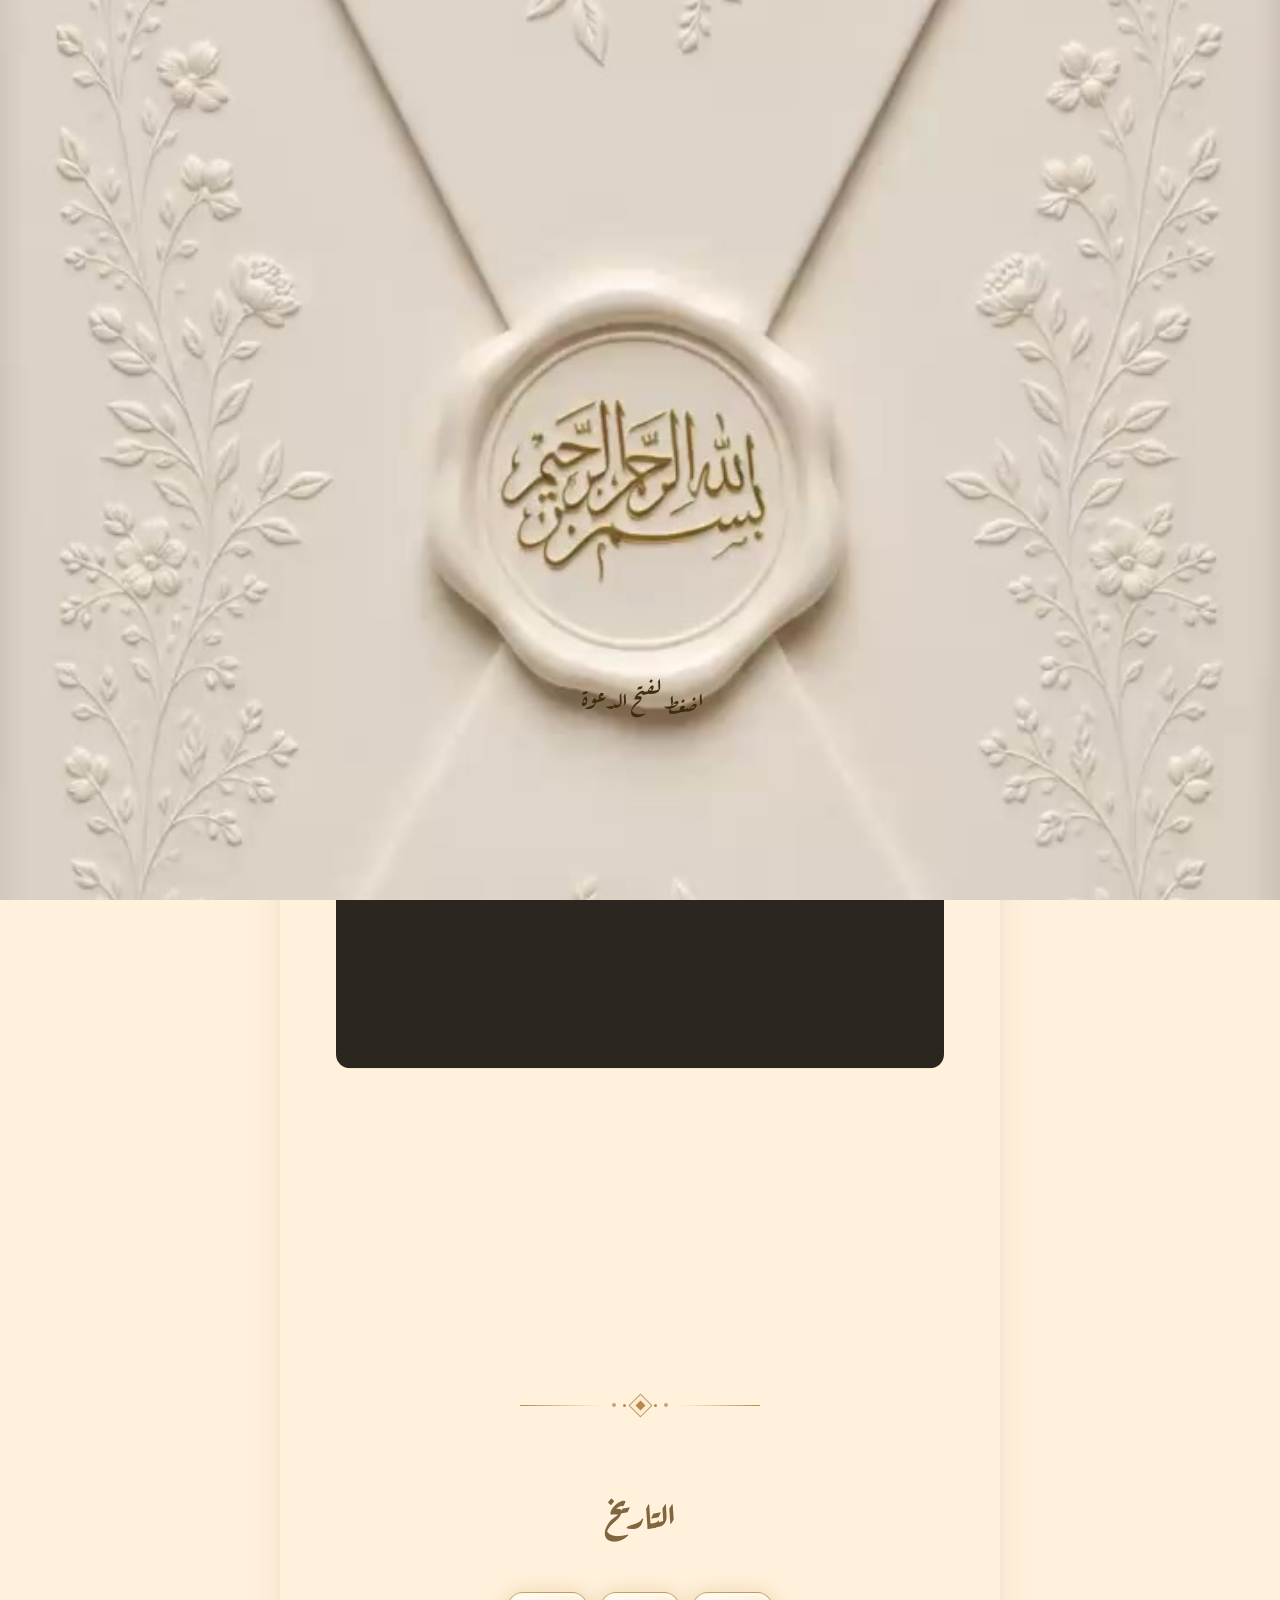
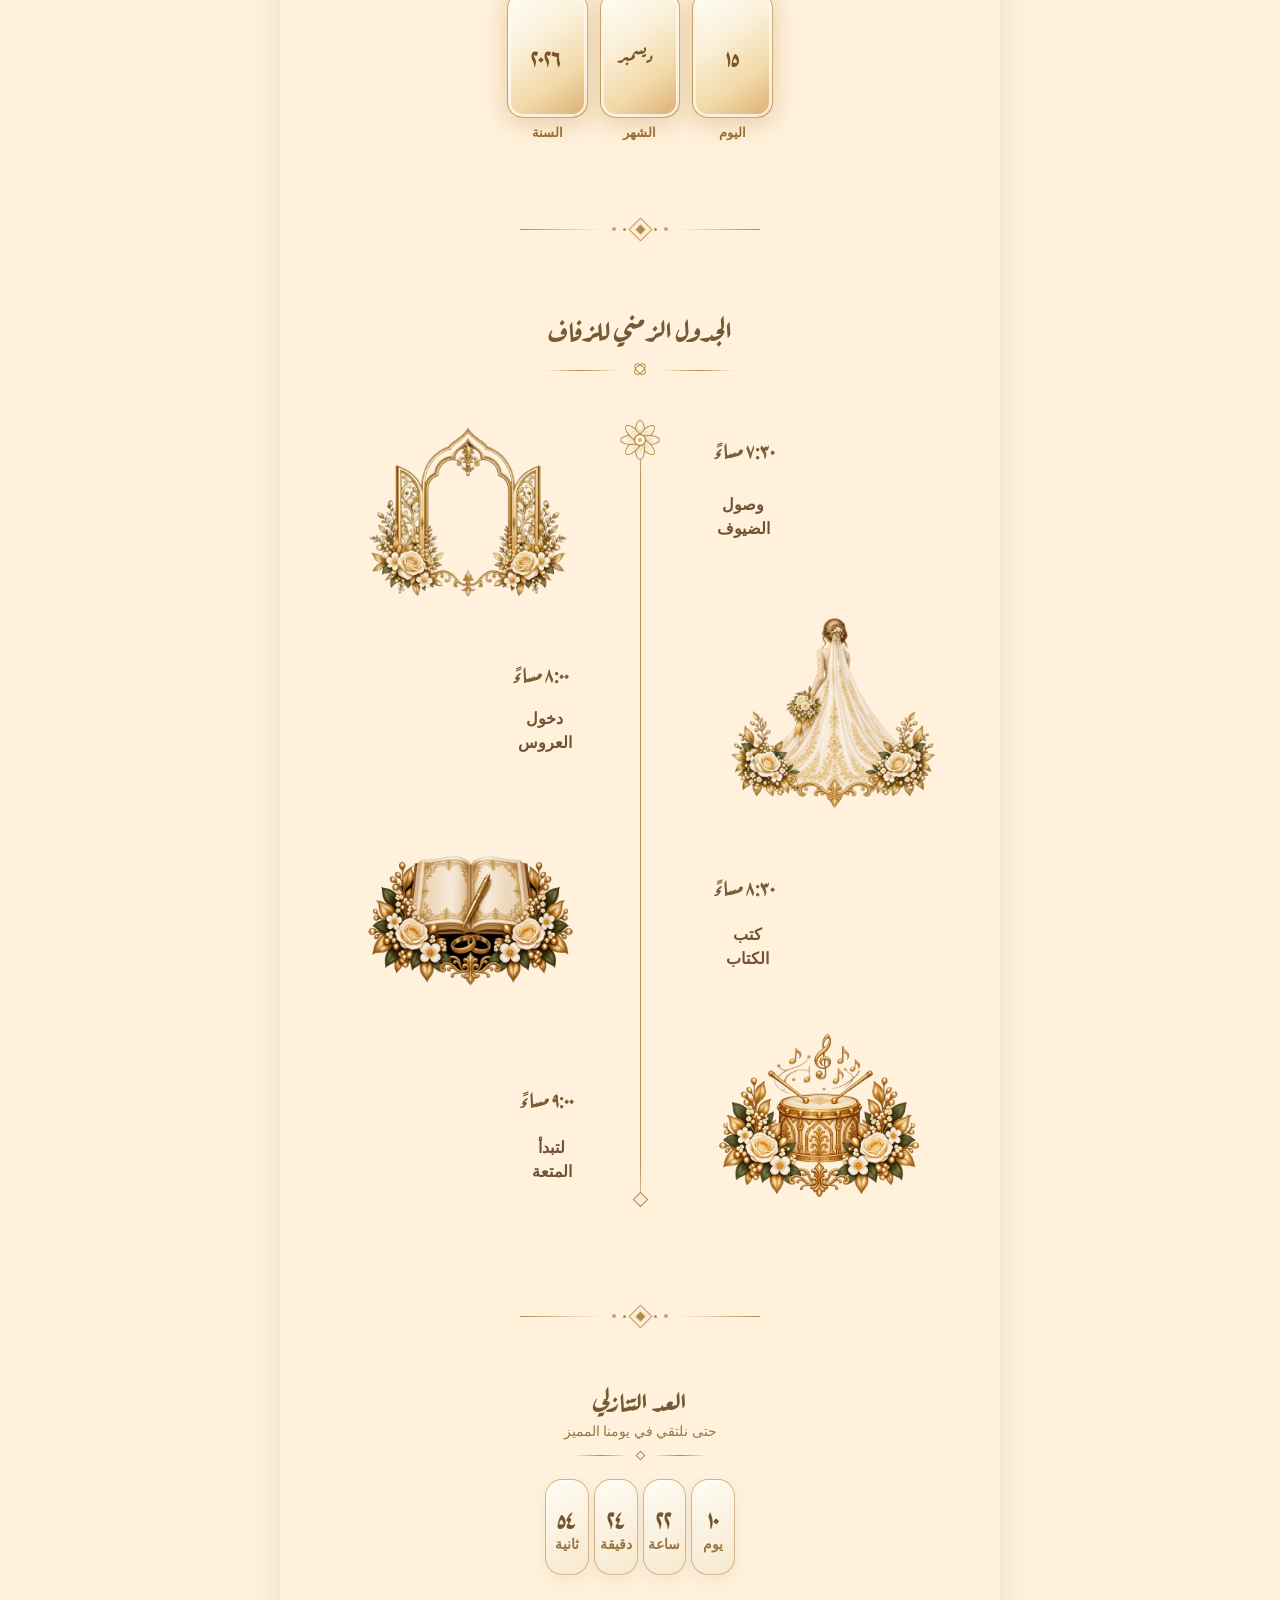
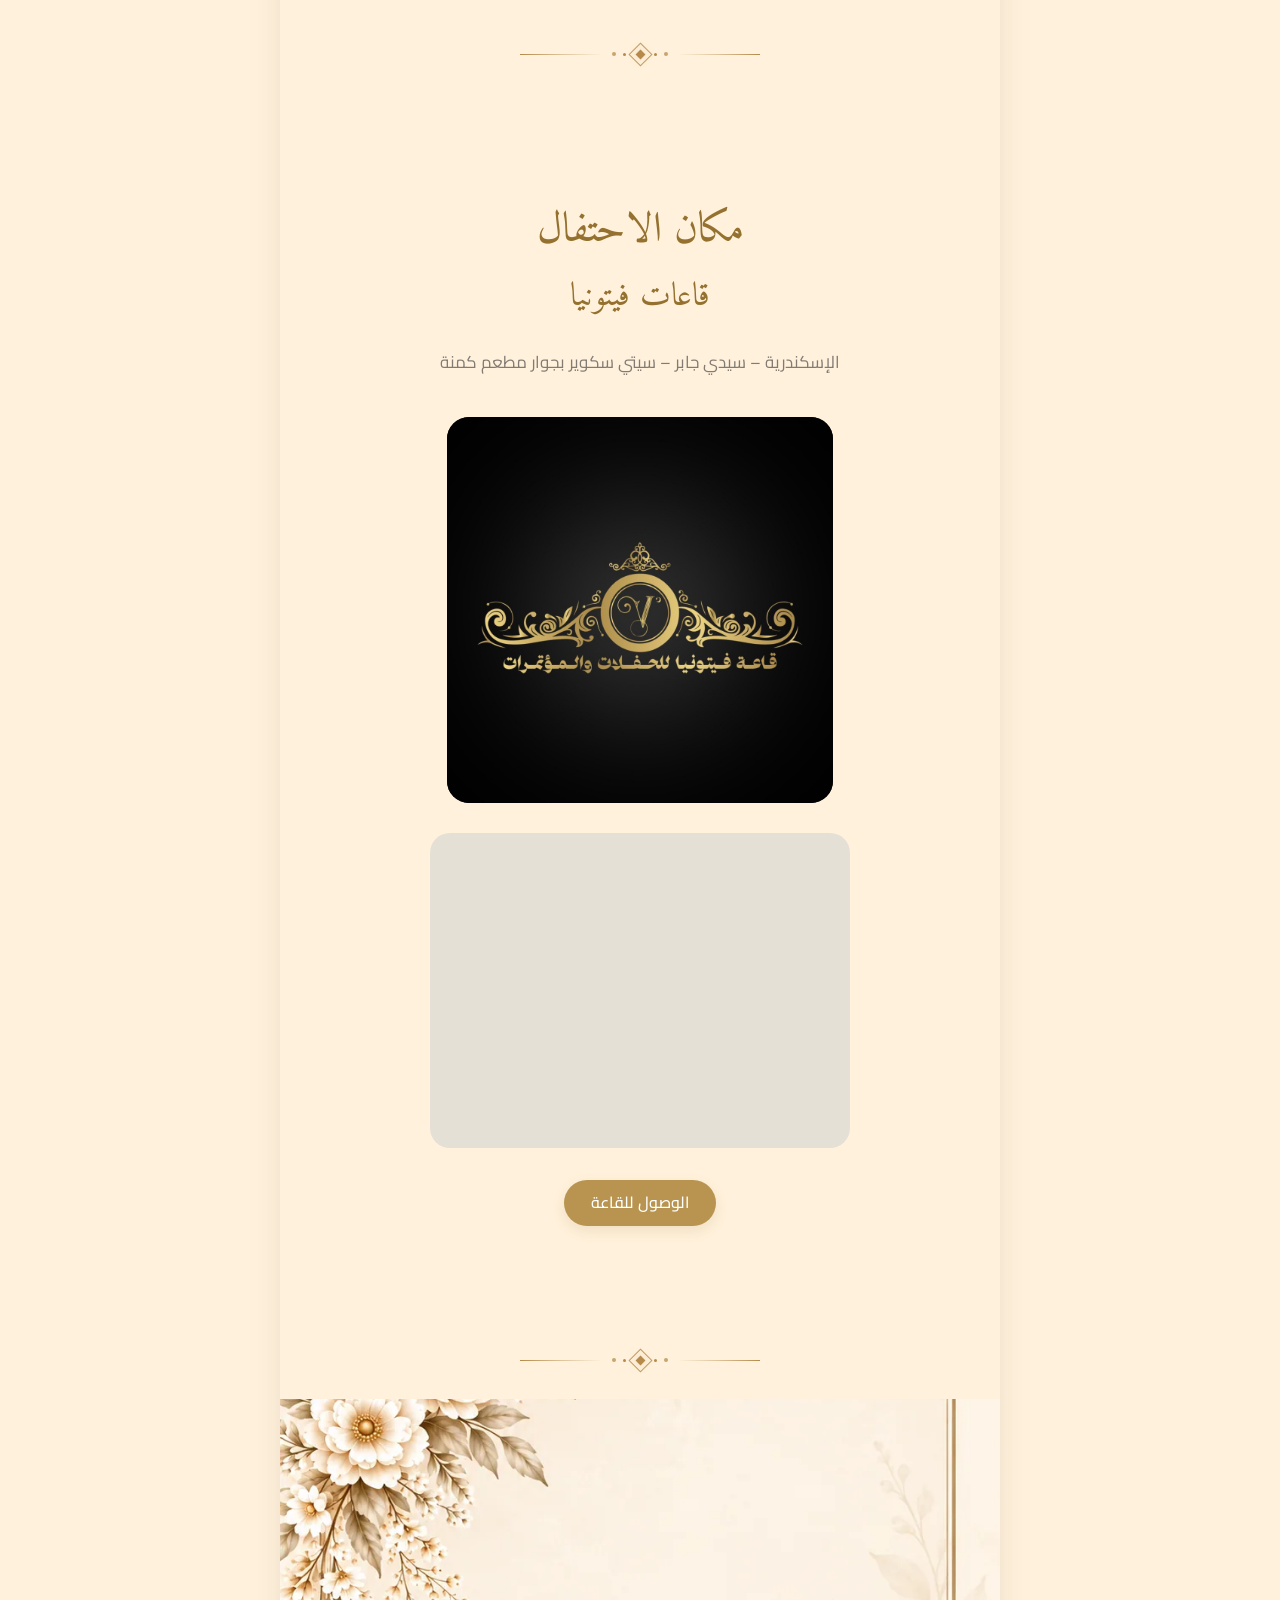
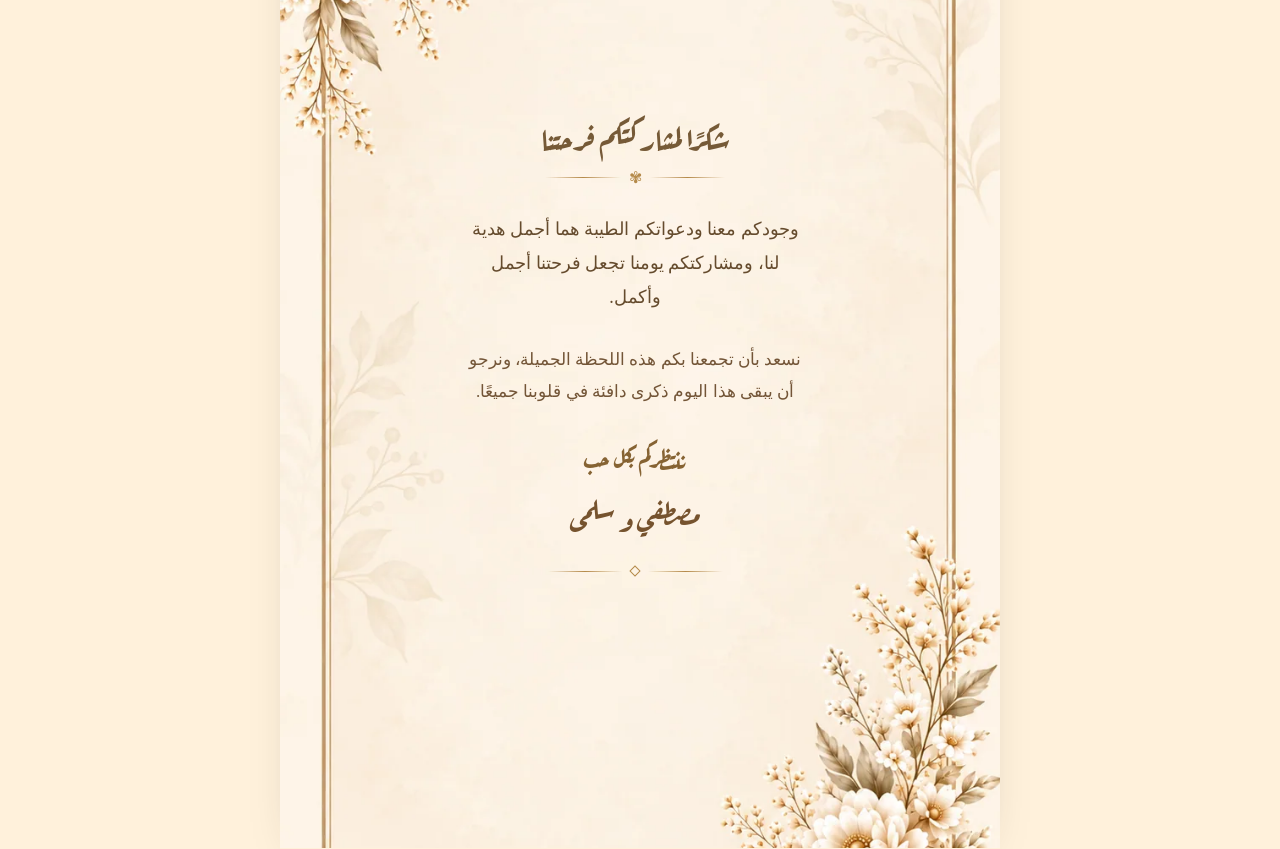
<file: index.html>
<!doctype html>
<html lang="ar" dir="rtl">
  <head>
    <meta charset="utf-8" />
    <meta
      name="viewport"
      content="width=device-width, initial-scale=1, viewport-fit=cover"
    />
    <title>دعوة زفاف مصطفي و سلمى</title>
    <meta name="description" content="دعوة زفاف مصطفي و سلمى" />
    <meta name="robots" content="noindex, nofollow" />
    <link
      rel="icon"
      href="images/WhatsApp_Image_2026-09-08_at_10.27.59_PM.webp"
    />

    <meta property="og:type" content="website" />
    <meta property="og:site_name" content="مصطفي و سلمى" />
    <meta property="og:locale" content="ar_AR" />
    <meta property="og:title" content="دعوة زفاف مصطفي و سلمى" />
    <meta property="og:description" content="دعوة زفاف مصطفي و سلمى" />

    <meta
      property="og:image"
      content="images/WhatsApp_Image_2026-09-08_at_10.27.59_PM.jpeg"
    />
    <meta
      property="og:image:secure_url"
      content="images/WhatsApp_Image_2026-09-08_at_10.27.59_PM.jpeg"
    />
    <meta property="og:image:width" content="1254" />
    <meta property="og:image:height" content="1254" />
    <meta property="og:image:alt" content="دعوة زفاف مصطفي و سلمى" />
    <meta
      name="twitter:image"
      content="images/WhatsApp_Image_2026-09-08_at_10.27.59_PM.jpeg"
    />
    <meta name="twitter:card" content="summary_large_image" />
    <meta name="twitter:title" content="دعوة زفاف مصطفي و سلمى" />
    <meta name="twitter:description" content="دعوة زفاف مصطفي و سلمى" />

    <link rel="preconnect" href="https://fonts.googleapis.com" />
    <link rel="preconnect" href="https://fonts.gstatic.com" crossorigin="" />
    <link
      href="https://fonts.googleapis.com/css2?family=Amiri:wght@400;700&amp;family=Aref+Ruqaa:wght@400;700&amp;family=Cairo:wght@300;400;600;700&amp;family=Cormorant+Garamond:wght@300;400;500;600&amp;family=Gelasio:ital,wght@0,400;0,500;0,600;0,700;1,400&amp;family=Great+Vibes&amp;family=Marcellus&amp;family=Montserrat:wght@300;400;500;600&amp;family=Playfair+Display:wght@400;500;600&amp;family=Reem+Kufi:wght@400;600&amp;family=Tajawal:wght@300;400;500;700&amp;display=swap"
      rel="stylesheet"
    />
    <link rel="stylesheet" href="css/invite.css" />
    <link rel="stylesheet" href="css/fonts.css" />
    <link rel="stylesheet" href="css/critical.css" data-loading-critical="" />
    <link rel="stylesheet" href="css/layout.css" data-lb-layout-css="" />
    <link rel="stylesheet" href="css/zero-block.css" data-zero-block-css="" />
    <link rel="stylesheet" href="css/sections.css" />

    <!--  -->
  </head>
  <body
    class="lb-doc"
    style="
      --bg: #fff1db;
      --surface: #ffffff;
      --text: #2c2620;
      --muted: #7b6f62;
      --accent: #b8914f;
      --accent-soft: #e8d9be;
      --accent-10: rgba(184, 145, 79, 0.1);
      --accent-20: rgba(184, 145, 79, 0.2);
      --accent-40: rgba(184, 145, 79, 0.4);
      --border: #e3d9c9;
      --font-heading: &quot;Amiri&quot;, serif;
      --font-body: &quot;Tajawal&quot;, sans-serif;
      --font-scale: 1;
      --letter-spacing: 0px;
      --radius: 14px;
      --max-width: 720px;
      --section-gap: 0px;
      --shadow: 0 18px 48px -28px rgba(44, 38, 32, 0.35);
      --pattern-opacity: 12%;
      --hero-overlay: 0.35;
      --doc-bg: none;
      --doc-bg-veil: none;
      --doc-bg-attach: scroll;
      --doc-bg-fixed-img: none;
      --doc-bg-scroll-img: none, none;
    "
    data-invite-root=""
    data-ready="1"
  >
    <div data-invite-language-content="">
      <div class="lb-intro lb-intro--video" style="--intro-bg: none">
        <video
          class="lb-intro-video"
          data-intro-video=""
          data-intro-manual=""
          data-intro-audio="silent"
          src="media/10fa4dfc-04c1-4e62-9d24-a045f82b0800.mp4"
          poster="images/10fa4dfc-04c1-4e62-9d24-a045f82b0800-poster.jpg"
          muted=""
          playsinline=""
          preload="auto"
        ></video>

        <button
          type="button"
          data-intro-play=""
          data-intro-item="play"
          class="lb-intro-play lb-intro-play--plain"
          aria-label="اضغط لفتح الدعوة"
          style="
            --intro-item-x: 0.27vw;
            --intro-item-y: 27.59vh;
            --intro-item-color: #3f2d0d;
            --intro-item-font: &quot;Aref Ruqaa&quot;, serif;
            --intro-item-size: 23px;
          "
        >
          اضغط لفتح الدعوة
        </button>

        <div class="lb-intro-inner"></div>
      </div>

      <div class="lb-stage">
        <section
          id="video-1l8ryc"
          class="lb lb--video lb--w-screen lb-anim lb-anim--fade"
          style="
            --block-overlay: 0;
            --block-pt: clamp(48px, 11.111cqw, 80px);
            --block-pb: 0px;
            --block-radius: 0px;
            --block-align: center;
            --block-flex: center;
          "
          data-block="video-1l8ryc"
          data-block-type="video"
        >
          <div class="lb-inner">
            <div data-move="video" class="lb-video-wrap lb-video-wrap--9x16">
              <div
                class="lb-video lb-video--9x16"
                data-video="media/assets/2026/09/ce449d134a0c/Newbeautifulvideo.mp4"
                data-autoplay="1"
                data-loop="1"
                data-no-controls="1"
              ></div>
              <div
                class="lb-video-text"
                data-section-text=""
                data-video-text=""
                data-section-text-index="0"
                style="
                  --video-text-x: 13.01%;
                  --video-text-y: -12%;
                  --video-text-color: #99670f;
                  --video-text-font: &quot;AREF&quot;, &quot;Geeza Pro&quot;, serif;
                  --section-text-size: clamp(44.2px, 11.184cqw, 85px);
                  white-space: nowrap;
                "
              >
                مصطفي
              </div>
              <div
                class="lb-video-text"
                data-section-text=""
                data-video-text=""
                data-section-text-index="1"
                style="
                  --video-text-x: -0.52%;
                  --video-text-y: -26%;
                  --video-text-color: #99670f;
                  --video-text-font: &quot;DIWANY&quot;, &quot;Geeza Pro&quot;, serif;
                  --section-text-size: clamp(35.9px, 9.079cqw, 69px);
                  white-space: nowrap;
                "
              >
                حفل زفاف
              </div>
              <div
                class="lb-video-text"
                data-section-text=""
                data-video-text=""
                data-section-text-index="2"
                style="
                  --video-text-x: -0.26%;
                  --video-text-y: 10%;
                  --video-text-color: #99670f;
                  --video-text-font: &quot;Cairo&quot;, &quot;Tahoma&quot;, sans-serif;
                  --section-text-size: clamp(15.6px, 3.947cqw, 30px);
                  white-space: nowrap;
                "
              >
                15 ديسمبر 2026
              </div>
              <div
                class="lb-video-text"
                data-section-text=""
                data-video-text=""
                data-section-text-index="3"
                style="
                  --video-text-x: -0.51%;
                  --video-text-y: -11.5%;
                  --video-text-color: #99670f;
                  --video-text-font: &quot;Gelasio&quot;, Georgia, serif;
                  --section-text-size: clamp(18.2px, 4.605cqw, 35px);
                  white-space: nowrap;
                "
              >
                و
              </div>
              <div
                class="lb-video-text"
                data-section-text=""
                data-video-text=""
                data-section-text-index="4"
                style="
                  --video-text-x: -14.63%;
                  --video-text-y: -12%;
                  --video-text-color: #99670f;
                  --video-text-font: &quot;AREF&quot;, &quot;Geeza Pro&quot;, serif;
                  --section-text-size: clamp(43.7px, 11.053cqw, 84px);
                  white-space: nowrap;
                "
              >
                سلمى
              </div>
            </div>
          </div>
        </section>
        <section
          id="custom_html-na2isl"
          class="lb lb--custom_html lb--w-normal lb-anim lb-anim--fade"
          style="
            --block-overlay: 0;
            --block-pt: 0px;
            --block-pb: 0px;
            --block-radius: 0px;
            --block-align: center;
            --block-flex: center;
          "
          data-block="custom_html-na2isl"
          data-block-type="custom_html"
        >
          <div class="lb-inner">
            <div class="lb-custom"></div>
          </div>

          <div class="lb-extra-html" data-move="code">
            <div
              class="farha-arabic-divider"
              id="farhaArabicDivider"
              data-move="ce-1"
            >
              <div class="fadiv-move">
                <div class="fadiv-design">
                  <span class="fadiv-line"></span>

                  <span class="fadiv-dot"></span>

                  <span class="fadiv-center">
                    <span class="fadiv-diamond"></span>

                    <span class="fadiv-diamond-small"></span>
                  </span>

                  <span class="fadiv-dot"></span>

                  <span class="fadiv-line right"></span>
                </div>
              </div>
            </div>
          </div>
        </section>
        <section
          id="custom_html-tu9oor"
          class="lb lb--custom_html lb--w-normal lb-anim lb-anim--fade"
          style="
            --block-overlay: 0;
            --block-pt: clamp(48px, 11.111cqw, 80px);
            --block-pb: clamp(24px, 5.556cqw, 40px);
            --block-radius: 0px;
            --block-align: center;
            --block-flex: center;
          "
          data-block="custom_html-tu9oor"
          data-block-type="custom_html"
        >
          <div class="lb-inner">
            <div class="lb-custom"></div>
          </div>

          <div class="lb-extra-html" data-move="code">
            <div id="farhaArabicDate" data-move="ce-1">
              <div class="fad-content">
                <div class="fad-move">
                  <div class="fad-title" data-move="ce-2">التاريخ</div>
                </div>

                <div class="fad-cards">
                  <div class="fad-card-wrap">
                    <div class="fad-card fad-revealed">
                      <div class="fad-value" data-move="ce-4">١٥</div>
                    </div>

                    <div class="fad-label" data-move="ce-6">اليوم</div>
                  </div>

                  <div class="fad-card-wrap">
                    <div class="fad-card fad-revealed">
                      <div class="fad-value fad-month" data-move="ce-7">
                        ديسمبر
                      </div>
                    </div>

                    <div class="fad-label" data-move="ce-9">الشهر</div>
                  </div>

                  <div class="fad-card-wrap">
                    <div class="fad-card fad-revealed">
                      <div class="fad-value" data-move="ce-10">٢٠٢٦</div>
                    </div>

                    <div class="fad-label" data-move="ce-12">السنة</div>
                  </div>
                </div>
              </div>
            </div>
          </div>
          <script
            src="js/sections/farhaArabicDate.js"
            data-lb-section-script="1"
          ></script>
        </section>
        <section
          id="custom_html-8g02pu"
          class="lb lb--custom_html lb--w-normal lb-anim lb-anim--fade"
          style="
            --block-overlay: 0;
            --block-pt: 0px;
            --block-pb: 0px;
            --block-radius: 0px;
            --block-align: center;
            --block-flex: center;
          "
          data-block="custom_html-8g02pu"
          data-block-type="custom_html"
        >
          <div class="lb-inner">
            <div class="lb-custom"></div>
          </div>

          <div class="lb-extra-html" data-move="code">
            <div
              class="farha-arabic-divider"
              id="farhaArabicDivider"
              data-move="ce-1"
            >
              <div class="fadiv-move">
                <div class="fadiv-design">
                  <span class="fadiv-line"></span>

                  <span class="fadiv-dot"></span>

                  <span class="fadiv-center">
                    <span class="fadiv-diamond"></span>

                    <span class="fadiv-diamond-small"></span>
                  </span>

                  <span class="fadiv-dot"></span>

                  <span class="fadiv-line right"></span>
                </div>
              </div>
            </div>
          </div>
        </section>
        <section
          id="custom_html-o9tdya"
          class="lb lb--custom_html lb--w-normal lb-anim lb-anim--fade"
          style="
            --block-overlay: 0;
            --block-pt: 0px;
            --block-pb: 0px;
            --block-radius: 0px;
            --block-align: center;
            --block-flex: center;
          "
          data-block="custom_html-o9tdya"
          data-block-type="custom_html"
        >
          <div class="lb-inner">
            <div class="lb-custom"></div>
          </div>

          <div
            class="lb-section-text lb-ovl lb-ovl--image"
            data-section-text=""
            data-section-text-index="0"
            style="
              --video-text-x: -23.84%;
              --video-text-y: -26%;
              --video-text-color: #ffffff;
              --video-text-font: inherit;
              --section-text-w: 29%;
              --ovl-radius: 0px;
            "
          >
            <img
              src="images/WhatsApp_Image_2026-09-08_at_4.01.35_AM-removebg-preview.webp"
              alt=""
              loading="lazy"
            />
          </div>
          <div
            class="lb-section-text lb-ovl lb-ovl--image"
            data-section-text=""
            data-section-text-index="1"
            style="
              --video-text-x: 26.83%;
              --video-text-y: -6%;
              --video-text-color: #ffffff;
              --video-text-font: inherit;
              --section-text-w: 29%;
              --ovl-radius: 0px;
            "
          >
            <img
              src="images/WhatsApp_Image_2026-09-08_at_4.52.06_PM-removebg-preview.webp"
              alt=""
              loading="lazy"
            />
          </div>
          <div
            class="lb-section-text lb-ovl lb-ovl--image"
            data-section-text=""
            data-section-text-index="2"
            style="
              --video-text-x: -23.58%;
              --video-text-y: 14%;
              --video-text-color: #ffffff;
              --video-text-font: inherit;
              --section-text-w: 29%;
              --ovl-radius: 0px;
            "
          >
            <img src="images/katb-el-ketab.webp" alt="" loading="lazy" />
          </div>
          <div
            class="lb-section-text lb-ovl lb-ovl--image"
            data-section-text=""
            data-section-text-index="3"
            style="
              --video-text-x: 24.93%;
              --video-text-y: 34%;
              --video-text-color: #ffffff;
              --video-text-font: inherit;
              --section-text-w: 29%;
              --ovl-radius: 0px;
            "
          >
            <img
              src="images/WhatsApp_Image_2026-09-08_at_5.03.51_PM-removebg-preview.webp"
              alt=""
              loading="lazy"
            />
          </div>

          <div class="lb-extra-html" data-move="code">
            <div
              class="farha-ar-timeline fat-show"
              id="farhaArabicWeddingTimeline"
              data-move="ar-timeline-section"
            >
              <div class="fat-stage">
                <div class="fat-header">
                  <div class="fat-header-anim">
                    <div class="fat-title" data-move="ar-timeline-title">
                      الجدول الزمني للزفاف
                    </div>

                    <div class="fat-ornament" aria-hidden="true">
                      <span class="fat-ornament-line"></span>
                      <span class="fat-ornament-center"></span>
                      <span class="fat-ornament-line"></span>
                    </div>
                  </div>
                </div>

                <div class="fat-timeline">
                  <div class="fat-center-line"></div>

                  <span class="fat-start-diamond"></span>
                  <span class="fat-end-diamond"></span>

                  <div
                    class="fat-runner"
                    id="farhaArabicTimelineRunner"
                    style="transform: translate3d(0px, 0px, 0px)"
                  >
                    <div class="fat-flower">
                      <span class="fat-petal"></span>
                      <span class="fat-petal"></span>
                      <span class="fat-petal"></span>
                      <span class="fat-petal"></span>
                      <span class="fat-petal"></span>
                      <span class="fat-petal"></span>
                      <span class="fat-petal"></span>
                      <span class="fat-petal"></span>

                      <span class="fat-flower-center"></span>
                    </div>
                  </div>

                  <div class="fat-stop fat-stop-1">
                    <div class="fat-image-space"></div>

                    <div class="fat-middle"></div>

                    <div class="fat-text-side">
                      <div class="fat-text-anim">
                        <div class="fat-event">
                          <div class="fat-time" data-move="ce-1">
                            ٧:٣٠ مساءً
                          </div>

                          <div class="fat-label" data-move="ce-2">
                            وصول الضيوف
                          </div>
                        </div>
                      </div>
                    </div>
                  </div>

                  <div class="fat-stop fat-stop-2">
                    <div class="fat-text-side">
                      <div class="fat-text-anim">
                        <div class="fat-event">
                          <div class="fat-time" data-move="ce-3">
                            ٨:٠٠ مساءً
                          </div>

                          <div class="fat-label" data-move="ce-4">
                            دخول العروس
                          </div>
                        </div>
                      </div>
                    </div>

                    <div class="fat-middle"></div>

                    <div class="fat-image-space"></div>
                  </div>

                  <div class="fat-stop fat-stop-3">
                    <div class="fat-image-space"></div>

                    <div class="fat-middle"></div>

                    <div class="fat-text-side">
                      <div class="fat-text-anim">
                        <div class="fat-event">
                          <div class="fat-time" data-move="ce-5">
                            ٨:٣٠ مساءً
                          </div>

                          <div class="fat-label" data-move="ce-6">
                            كتب الكتاب
                          </div>
                        </div>
                      </div>
                    </div>
                  </div>

                  <div class="fat-stop fat-stop-4">
                    <div class="fat-text-side">
                      <div class="fat-text-anim">
                        <div class="fat-event">
                          <div class="fat-time" data-move="ce-7">
                            ٩:٠٠ مساءً
                          </div>

                          <div class="fat-label" data-move="ce-8">
                            لتبدأ المتعة
                          </div>
                        </div>
                      </div>
                    </div>

                    <div class="fat-middle"></div>

                    <div class="fat-image-space"></div>
                  </div>
                </div>
              </div>
            </div>
          </div>
          <script
            src="js/sections/farhaArabicWeddingTimeline.js"
            data-lb-section-script="1"
          ></script>
        </section>
        <section
          id="custom_html-syaddu"
          class="lb lb--custom_html lb--w-normal lb-anim lb-anim--fade"
          style="
            --block-overlay: 0;
            --block-pt: 0px;
            --block-pb: 0px;
            --block-radius: 0px;
            --block-align: center;
            --block-flex: center;
          "
          data-block="custom_html-syaddu"
          data-block-type="custom_html"
        >
          <div class="lb-inner">
            <div class="lb-custom"></div>
          </div>

          <div class="lb-extra-html" data-move="code">
            <div
              class="farha-arabic-divider"
              id="farhaArabicDivider"
              data-move="ce-1"
            >
              <div class="fadiv-move">
                <div class="fadiv-design">
                  <span class="fadiv-line"></span>

                  <span class="fadiv-dot"></span>

                  <span class="fadiv-center">
                    <span class="fadiv-diamond"></span>

                    <span class="fadiv-diamond-small"></span>
                  </span>

                  <span class="fadiv-dot"></span>

                  <span class="fadiv-line right"></span>
                </div>
              </div>
            </div>
          </div>
        </section>
        <section
          id="custom_html-l3u46d"
          class="lb lb--custom_html lb--w-normal lb-anim lb-anim--fade"
          style="
            --block-overlay: 0;
            --block-pt: 0px;
            --block-pb: clamp(9.6px, 2.222cqw, 16px);
            --block-radius: 0px;
            --block-align: center;
            --block-flex: center;
          "
          data-block="custom_html-l3u46d"
          data-block-type="custom_html"
        >
          <div class="lb-inner">
            <div class="lb-custom"></div>
          </div>

          <div class="lb-extra-html" data-move="code">
            <div
              class="farha-ar-countdown facd-show"
              id="farhaArabicCountdown"
              data-move="ce-1"
            >
              <div class="facd-header">
                <div class="facd-header-anim">
                  <div
                    class="facd-title"
                    data-move="arabic-countdown-wide-title-v3"
                  >
                    العد التنازلي
                  </div>

                  <div
                    class="facd-subtitle"
                    data-move="arabic-countdown-wide-subtitle-v3"
                  >
                    حتى نلتقي في يومنا المميز
                  </div>

                  <div class="facd-ornament" aria-hidden="true">
                    <span class="facd-diamond"></span>
                  </div>
                </div>
              </div>

              <div class="facd-grid">
                <div class="facd-card">
                  <div class="facd-card-inner">
                    <span class="facd-number" id="facdDays" data-move="ce-2"
                      >٦٨</span
                    >

                    <span class="facd-label" data-move="ce-3"> يوم </span>
                  </div>
                </div>

                <div class="facd-card">
                  <div class="facd-card-inner">
                    <span class="facd-number" id="facdHours" data-move="ce-4"
                      >٠٤</span
                    >

                    <span class="facd-label" data-move="ce-5"> ساعة </span>
                  </div>
                </div>

                <div class="facd-card">
                  <div class="facd-card-inner">
                    <span class="facd-number" id="facdMinutes" data-move="ce-6"
                      >٠٤</span
                    >

                    <span class="facd-label" data-move="ce-7"> دقيقة </span>
                  </div>
                </div>

                <div class="facd-card">
                  <div class="facd-card-inner">
                    <span class="facd-number" id="facdSeconds" data-move="ce-8"
                      >٥١</span
                    >

                    <span class="facd-label" data-move="ce-9"> ثانية </span>
                  </div>
                </div>
              </div>
            </div>
          </div>
          <script
            src="js/sections/farhaArabicCountdown.js"
            data-lb-section-script="1"
          ></script>
        </section>
        <section
          id="custom_html-tt54dz"
          class="lb lb--custom_html lb--w-normal lb-anim lb-anim--fade"
          style="
            --block-overlay: 0;
            --block-pt: 0px;
            --block-pb: 0px;
            --block-radius: 0px;
            --block-align: center;
            --block-flex: center;
          "
          data-block="custom_html-tt54dz"
          data-block-type="custom_html"
        >
          <div class="lb-inner">
            <div class="lb-custom"></div>
          </div>

          <div class="lb-extra-html" data-move="code">
            <div
              class="farha-arabic-divider"
              id="farhaArabicDivider"
              data-move="ce-1"
            >
              <div class="fadiv-move">
                <div class="fadiv-design">
                  <span class="fadiv-line"></span>

                  <span class="fadiv-dot"></span>

                  <span class="fadiv-center">
                    <span class="fadiv-diamond"></span>

                    <span class="fadiv-diamond-small"></span>
                  </span>

                  <span class="fadiv-dot"></span>

                  <span class="fadiv-line right"></span>
                </div>
              </div>
            </div>
          </div>
        </section>
        <section
          id="custom_html-s6afff"
          class="lb lb--custom_html lb--w-normal lb-anim lb-anim--fade"
          style="
            --block-overlay: 0;
            --block-pt: clamp(33.6px, 7.778cqw, 56px);
            --block-pb: clamp(19.2px, 4.444cqw, 32px);
            --block-radius: 0px;
            --block-align: center;
            --block-flex: center;
          "
          data-block="custom_html-s6afff"
          data-block-type="custom_html"
        >
          <div class="lb-inner">
            <div class="lb-custom"></div>
          </div>

          <div class="lb-extra-html" data-move="code">
            <section id="farhaVenueSection" data-move="ce-1">
              <h2 class="fvs-title" data-move="ce-2">مكان الاحتفال</h2>

              <h3 class="fvs-hall" data-move="ce-3">قاعات فيتونيا</h3>

              <div class="fvs-address" data-move="ce-4">
                الإسكندرية – سيدي جابر – سيتي سكوير بجوار مطعم كمنة
              </div>

              <div class="fvs-photo">
                <img
                  data-move="ce-5"
                  src="images/vetonia-logo.jpg"
                  alt="قاعة فيتونيا للحفلات والمؤتمرات"
                  loading="lazy"
                />
              </div>

              <div class="fvs-map" data-move="ce-6">
                <iframe
                  src="https://www.google.com/maps/embed?pb=!1m17!1m12!1m3!1d1216.0608317909778!2d29.942437571685915!3d31.227742617273652!2m3!1f0!2f0!3f0!3m2!1i1024!2i768!4f13.1!3m2!1m1!2zMzHCsDEzJzM5LjgiTiAyOcKwNTYnMzIuOSJF!5e0!3m2!1sen!2seg!4v1793262375141!5m2!1sen!2seg"
                  width="600"
                  height="450"
                  style="border: 0"
                  allowfullscreen=""
                  loading="lazy"
                  referrerpolicy="strict-origin-when-cross-origin"
                ></iframe>
              </div>

              <a
                class="fvs-button"
                data-move="ce-7"
                href="https://maps.app.goo.gl/d8oLysWv9J42x5TF8"
                target="_blank"
                rel="noopener noreferrer"
              >
                الوصول للقاعة
              </a>
            </section>
          </div>
          <script
            src="js/sections/farhaVenueSection.js"
            data-lb-section-script="1"
          ></script>
        </section>
        <section
          id="custom_html-845i0a"
          class="lb lb--custom_html lb--w-normal lb-anim lb-anim--fade"
          style="
            --block-overlay: 0;
            --block-pt: 0px;
            --block-pb: 0px;
            --block-radius: 0px;
            --block-align: center;
            --block-flex: center;
          "
          data-block="custom_html-845i0a"
          data-block-type="custom_html"
        >
          <div class="lb-inner">
            <div class="lb-custom"></div>
          </div>

          <div class="lb-extra-html" data-move="code">
            <div
              class="farha-arabic-divider"
              id="farhaArabicDivider"
              data-move="ce-1"
            >
              <div class="fadiv-move">
                <div class="fadiv-design">
                  <span class="fadiv-line"></span>

                  <span class="fadiv-dot"></span>

                  <span class="fadiv-center">
                    <span class="fadiv-diamond"></span>

                    <span class="fadiv-diamond-small"></span>
                  </span>

                  <span class="fadiv-dot"></span>

                  <span class="fadiv-line right"></span>
                </div>
              </div>
            </div>
          </div>
        </section>
        <section
          id="custom_html-k8ujzo"
          class="lb lb--custom_html lb--w-full lb--has-bg lb-anim lb-anim--fade"
          style="
            --block-bg-image: url(media/assets/2026/09/bf8039c72423/B20D1599-6455-4B98-8EE9-8A5FB2ADE06F-crop.webp);
            --block-overlay: 0;
            --block-pt: clamp(136.8px, 31.667cqw, 228px);
            --block-pb: clamp(136.8px, 31.667cqw, 228px);
            --block-radius: 0px;
            --block-align: center;
            --block-flex: center;
          "
          data-block="custom_html-k8ujzo"
          data-block-type="custom_html"
        >
          <div class="lb-inner">
            <div class="lb-custom"></div>
          </div>

          <div class="lb-extra-html" data-move="code">
            <div
              class="farha-ar-ending fae-show"
              id="farhaArabicEndingV2"
              data-move="ce-1"
            >
              <div class="fae-content">
                <div class="fae-title-wrap">
                  <div class="fae-title-anim">
                    <div class="fae-title" data-move="arabic-ending-v2-title">
                      شكرًا لمشاركتكم فرحتنا
                    </div>
                  </div>
                </div>

                <div class="fae-ornament" aria-hidden="true">
                  <span class="fae-ornament-symbol" data-move="ce-2">✾</span>
                </div>

                <div class="fae-message-wrap">
                  <div class="fae-message-anim">
                    <div
                      class="fae-message"
                      data-move="arabic-ending-v2-message"
                    >
                      وجودكم معنا ودعواتكم الطيبة هما أجمل هدية لنا، ومشاركتكم
                      يومنا تجعل فرحتنا أجمل وأكمل.
                    </div>
                  </div>
                </div>

                <div class="fae-second-wrap">
                  <div class="fae-second-anim">
                    <div class="fae-second" data-move="arabic-ending-v2-second">
                      نسعد بأن تجمعنا بكم هذه اللحظة الجميلة، ونرجو أن يبقى هذا
                      اليوم ذكرى دافئة في قلوبنا جميعًا.
                    </div>
                  </div>
                </div>

                <div class="fae-final-wrap">
                  <div class="fae-final-anim">
                    <div class="fae-final" data-move="arabic-ending-v2-final">
                      ننتظركم بكل حب
                    </div>
                  </div>
                </div>

                <div class="fae-names-wrap">
                  <div class="fae-names-anim">
                    <div class="fae-names" data-move="arabic-ending-v2-names">
                      مصطفي و سلمى
                    </div>
                  </div>
                </div>

                <div class="fae-bottom" aria-hidden="true">
                  <span class="fae-bottom-diamond"></span>
                </div>
              </div>
            </div>
          </div>
          <script
            src="js/sections/farhaArabicEndingV2.js"
            data-lb-section-script="1"
          ></script>
        </section>
      </div>

      <script src="js/invite-scroll.js" id="invite-scroll"></script>

      <script src="js/invite-music.js" id="invite-music"></script>
    </div>

    <script src="js/invite.js" defer=""></script>
  </body>
</html>
</file>
<file: css/invite.css>
/* ================================================================
   فرحة — أنماط الدعوة الرقمية
   كل القيم تُقرأ من متغيرات CSS يولّدها المحرّك من الثيم،
   فأي تعديل في المحرر ينعكس هنا فوراً بدون لمس هذا الملف.
   ================================================================ */

/* روابط الصور داخل المتغيرات تتحل من ملف الـCSS لو المتغير مش مسجّل،
   فـ url(media/...) كان بيتدور عليه في css/media/. التسجيل يخلي الرابط
   يتحل من صفحة الدعوة نفسها. */
@property --block-bg-image {
  syntax: "<url> | none";
  inherits: true;
  initial-value: none;
}

:root {
  --bg: #f7f2ea;
  --surface: #fff;
  --text: #2c2620;
  --muted: #7b6f62;
  --accent: #b8914f;
  --accent-soft: #e8d9be;
  --accent-10: rgba(184, 145, 79, 0.1);
  --accent-20: rgba(184, 145, 79, 0.2);
  --accent-40: rgba(184, 145, 79, 0.4);
  --border: #e3d9c9;
  --font-heading: "Amiri", serif;
  --font-body: "Tajawal", sans-serif;
  --font-scale: 1;
  --letter-spacing: 0px;
  --radius: 14px;
  --max-width: 720px;
  --section-gap: 0px;
  --shadow: 0 18px 48px -28px rgba(44, 38, 32, 0.35);
  --pattern-opacity: 12%;
  --hero-overlay: 0.35;
}

*, *::before, *::after { box-sizing: border-box; }

.lb-loading-screen {
  position: fixed;
  inset: 0;
  z-index: 2147483000;
  display: grid;
  place-items: center;
  padding: 24px;
  background: var(--bg);
  color: var(--accent);
  opacity: 1;
  transition: opacity .35s ease, visibility .35s ease;
}
.lb-loading-screen__card {
  display: inline-flex;
  align-items: center;
  gap: 12px;
  min-width: 210px;
  justify-content: center;
  padding: 16px 22px;
  border: 1px solid var(--accent-20);
  border-radius: var(--radius);
  background: color-mix(in srgb, var(--surface) 88%, transparent);
  box-shadow: var(--shadow);
  font-family: var(--font-body);
  font-size: 15px;
}
.lb-loading-screen__spinner {
  width: 20px;
  height: 20px;
  flex: 0 0 20px;
  border: 2px solid var(--accent-20);
  border-top-color: var(--accent);
  border-radius: 50%;
  animation: lb-loading-spin .75s linear infinite;
}
@keyframes lb-loading-spin { to { transform: rotate(360deg); } }
.lb-doc[data-ready="1"] .lb-loading-screen {
  visibility: hidden;
  opacity: 0;
  pointer-events: none;
}

.lb-doc[data-ready="0"] .lb-intro,

.lb-doc[data-ready="0"] .lb-stage,
.lb-doc[data-ready="0"] .lb-cta,
.lb-doc[data-ready="0"] .lb-music,
.lb-doc[data-ready="0"] .lb-autoscroll {
  visibility: hidden !important;
}

/* أندرويد بيكبّر خط بعض الكتل من نفسه («font boosting»)، وكمان
   المتصفحات اللي جوّه الواتساب والفيسبوك — واللينك بيتفتح من هناك
   غالباً. الكتلة اللي خطها بيتكبّر بيزيد عدد أسطرها، وأقسام القوالب
   المستوردة مواضعها ثابتة بالبكسل، فالسطر الزيادة بيطلع فوق العنصر
   اللي تحته. الآيفون مابيعملش كده، وده سبب «شكل في الآيفون وشكل في
   الأندرويد». القاعدة دي بتقفل التكبير التلقائي فالمقاسات تفضل زي
   ما المصمّم كتبها على أي جهاز. */
.lb-doc {
  -webkit-text-size-adjust: 100%;
  text-size-adjust: 100%;
}

.lb-doc {
  margin: 0;

  background: var(--bg);
  color: var(--text);
  font-family: var(--font-body);
  font-size: calc(16px * var(--font-scale));
  line-height: 1.75;
  letter-spacing: var(--letter-spacing);
  -webkit-font-smoothing: antialiased;
  overflow-x: hidden;
}

.lb-doc img { max-width: 100%; display: block; }

/* وول بيبر الدعوة كلها: طبقتين في نفس ‎background-image‎ — التعتيم فوق
   والصورة تحت. عملناها كده مش بعنصر وهمي لأن ‎::before‎ محجوز للنقشة،
   و‎::after‎ كان هيتطلع فوق الأقسام (بيتولد آخر أبناء الحاوية) فيغطّيها.
   الأقسام اللي ليها ‎--block-bg‎ بتفضل مغطّية الصورة — ده مقصود: تفضّي
   لون خلفية القسم عشان الوول بيبر يبان تحته. */
.lb-stage {
  position: relative;
  max-width: var(--max-width);
  margin-inline: auto;
  background-color: var(--bg);
  background-image: var(--doc-bg-veil, none), var(--doc-bg, none);
  background-size: cover;
  background-position: center;
  background-repeat: no-repeat;
  background-attachment: var(--doc-bg-attach, scroll);
  box-shadow: var(--shadow);
  min-height: 100vh;
  isolation: isolate;
}
.lb-stage--full { max-width: none; box-shadow: none; }

/* ---------------------------------------------------------- نقشات */
.lb-pattern::before {
  content: "";
  position: absolute;
  inset: 0;
  pointer-events: none;
  opacity: var(--pattern-opacity);
  z-index: 0;
  background-repeat: repeat;
}
.lb-pattern--paper::before {
  background-image: radial-gradient(circle at 1px 1px, var(--accent-40) 1px, transparent 0);
  background-size: 18px 18px;
}
.lb-pattern--linen::before {
  background-image:
    repeating-linear-gradient(45deg, var(--accent-20) 0 1px, transparent 1px 9px),
    repeating-linear-gradient(-45deg, var(--accent-20) 0 1px, transparent 1px 9px);
}
.lb-pattern--stars::before {
  background-image: radial-gradient(circle, var(--accent) 1.2px, transparent 1.4px);
  background-size: 44px 44px;
}
.lb-pattern--arabesque::before {
  background-image:
    radial-gradient(circle at 50% 0, transparent 12px, var(--accent-20) 13px, transparent 14px),
    radial-gradient(circle at 0 50%, transparent 12px, var(--accent-20) 13px, transparent 14px);
  background-size: 56px 56px;
}
.lb-pattern--marble::before {
  background-image:
    radial-gradient(ellipse 120px 40px at 20% 30%, var(--accent-20), transparent 60%),
    radial-gradient(ellipse 160px 50px at 75% 70%, var(--accent-10), transparent 60%);
  background-size: 320px 260px;
}

/* ---------------------------------------------------------- البلوك */
.lb {
  position: relative;
  z-index: 1;
  padding-top: var(--block-pt, 80px);
  padding-bottom: var(--block-pb, 80px);
  padding-inline: 22px;
  border-radius: var(--block-radius, 0);
  text-align: var(--block-align, center);
  background-color: var(--block-bg, transparent);
  color: var(--block-text, inherit);
  margin-bottom: var(--section-gap);
    overflow: hidden;
  min-height: var(--block-section-height, 0px);
}
.lb--has-bg::before {

  content: "";
  position: absolute;
  inset: 0;
  background-image: var(--block-bg-image);
  background-size: cover;
  background-position: center;
  z-index: -2;
}
.lb--has-bg::after {
  content: "";
  position: absolute;
  inset: 0;
  background: #000;
  opacity: var(--block-overlay, 0);
  z-index: -1;
}
.lb--bg-fixed::before { background-attachment: fixed; }

/* ---------------------------------------------------------- تثبيت الخلفية على الآيفون
   سفاري الآيفون (وكل متصفحات iOS لأنها WebKit) بيتجاهل
   ‎background-attachment: fixed‎ — الخلفية بتتحرك مع الصفحة عادي، وعلى
   أندرويد بتفضل ثابتة. فعلى iOS بس بنعمل التثبيت بطريقة تانية:

   • القسم: الـ‎::before‎ اللي شايل الصورة بقى ‎position: fixed‎ بمقاس
     الشاشة، والقسم نفسه عليه ‎clip-path‎ فالصورة ماتبانش غير جوّه حدوده.
     (‎overflow: hidden‎ مابيقصّش العناصر الـfixed، الـclip-path بيقصّها.)
   • الدعوة كلها: طبقة ‎::after‎ ثابتة في المسرح ورا الأقسام، والصورة
     بتيجي في ‎--doc-bg-fixed-img‎ من السيرفر (فاضية لو التثبيت مقفول).

   ‎100lvh‎ = ارتفاع الشاشة وشريط سفاري مستخبي — من غيره بيظهر شريط
   فاضي تحت الصورة لما الشريط يختفي وانت بتنزل.

   ‎@supports (-webkit-touch-callout: none)‎ متحقق في WebKit على iOS بس،
   فأندرويد والكمبيوتر فاضلين على ‎background-attachment‎ اللي شغّالة. */
@supports (-webkit-touch-callout: none) {
  .lb--bg-fixed {
    clip-path: inset(0 round var(--block-radius, 0));
  }
  .lb--bg-fixed::before {
    position: fixed;
    inset: auto;
    top: 0;
    left: 0;
    right: 0;
    height: 100vh;
    height: 100lvh;
    background-attachment: scroll;
  }
  /* الحركة (‎.lb-anim‎) عاملة ‎will-change: transform‎ على القسم، وده
     بيخلّي أي ابن ‎fixed‎ يتثبّت في القسم بدل الشاشة — يعني التثبيت
     يبطل تاني. بعد ما الحركة تخلص الـtransform بيبقى ‎none‎ فبنشيله. */
  .lb--bg-fixed.lb-anim.is-in { will-change: auto; }

  .lb-stage {
    background-image: var(--doc-bg-scroll-img, var(--doc-bg-veil, none), var(--doc-bg, none));
    background-attachment: scroll;
  }
  .lb-stage::after {
    content: "";
    position: fixed;
    top: 0;
    left: 0;
    right: 0;
    height: 100vh;
    height: 100lvh;
    z-index: -1;
    pointer-events: none;
    background-image: var(--doc-bg-fixed-img, none);
    background-size: cover;
    background-position: center;
    background-repeat: no-repeat;
  }
}
/* CSS القالب المستورد قد يضع background على .lb-custom أو عناصره،
   لذلك نعيد لون القسم المختار إلى الغلاف الداخلي بأولوية واضحة. */
.lb--custom-bg,
.lb--custom-bg > .lb-inner,
.lb--custom-bg .lb-custom {
  background-color: var(--block-bg) !important;
}
.lb--custom-bg .lb-custom,
.lb--custom-bg .lb-custom > :first-child,
.lb--custom-bg .lb-custom > main,
.lb--custom-bg .lb-custom > main > :where(section, div, article),
.lb--custom-bg .lb-custom > section,
.lb--custom-bg .lb-custom > article {
  background-image: none !important;
  background-color: var(--block-bg) !important;
}
/* القسم المستورد قد يحتوي نصوصاً absolute أسفل ارتفاعه المحفوظ؛ لا نقصّها
   من مستوى .lb نفسه، وإطار التحرير يظل أداة بصرية فقط. */
.lb--custom_html {
  overflow: visible !important;
}
/* النصوص داخل القالب المستورد قد تكون داخل section أصلي عليه overflow:hidden؛
   نتركها تخرج داخل حدود القسم الجديد بدلاً من اختفائها عند نقلها. */
.lb--custom_html .lb-custom :where(main, section, article) {
  overflow: visible !important;
}

.lb-inner {
  position: relative;
  margin-inline: auto;
  display: flex;
  flex-direction: column;
  align-items: var(--block-flex, center);
  gap: 16px;
}
/* HTML الإضافي بتاع «كود متقدّم» — بياخد نفس عرض محتوى القسم (لأنه
   ‎.lb-inner‎ برضو) وبيقف تحته بنفس المسافة اللي بين عناصر القسم.

   ‎display:block‎ بيلغي الـflex الجاي من ‎.lb-inner‎: من غيره كل عنصر في
   الكود بيتحوّل لعنصر flex متمركز وبيتقلّص على قد محتواه، فتخطيط الكود
   اللي المصمّم كتبه بيطلع غير اللي متوقّعه خالص.

   ‎contain: layout paint‎ بتعمل حاجتين، والاتنين مقصودين:
     • بتقص أي حاجة تحاول تخرج بره حدود المربع.
     • بتخلي المربع ده هو المرجع لأي ‎position:absolute‎ **أو ‎fixed‎**
       جوّه الكود — يعني ‎position:fixed‎ مابيتحسبش بالنسبة للشاشة،
       فالكود مايقدرش يهرب من قسمه ويغطي الأقسام التانية. */
/* مربع «كود متقدّم» — **داخل تدفّق القسم** مش ‎absolute‎.

   كان ‎absolute‎ ومتمركز في نص القسم. يعني ارتفاعه مابيتحسبش خالص:
   كارت ٥٠٠px جوّه قسم ارتفاعه التلقائي ١٦٠px كان بيطلع من فوق ومن تحت
   ويتقص (‎.lb‎ عندها ‎overflow:hidden‎). دلوقتي المربع عنصر عادي في
   التدفّق، فالقسم بيطول على قد الكود اللي جوّاه تلقائياً.

   الإزاحة بالبكسل في المحورين — زي أي عنصر جوّه الكود بالظبط، عشان
   السحب يبقى واحد سواء مسكت المربع من حرفه أو مسكت الشكل من نصه:
     • المربع ‎width:max-content‎ ومتوسّط بـ‎margin-inline:auto‎، يعني
       مرجعه هو نص القسم. إزاحة بالبكسل من النص بتطلع نفس المسافة في
       إطار الموبايل وفي المعاينة (النسبة كانت بتكبر مع عرض القسم،
       فالشكل بيقف في مكان هنا ومكان تاني هناك).
     • رأسياً ‎margin-top‎ مش ‎top‎: بتزوّد ارتفاع القسم مع الإزاحة،
       فالمربع مايقدرش يهرب من تحت حدود قسمه.

   ‎max-content‎ بيخلي المربع على مقاس الكود اللي جوّاه، فإطار التحديد
   يبان على العنصر نفسه (+٣px حشو) والسحب يبقى ليه مدى حقيقي.

   ‎transform‎ بـ‎none !important‎ عشان يغلب قاعدة ‎[data-move]‎ العامة —
   هنا الإزاحة في ‎left/margin-top‎ مش في ‎transform‎. */
.lb-extra-html {
  position: relative;
  /* تحت «عناصر فوق القسم» (‎z-index:4‎) عن قصد: دي اسمها «فوق القسم»
     وبتتضاف بعد الكود، فالمفروض تبان فوقه وتاخد الضغطة هي. الكود
     بيتحقن آخر حاجة في الـ‎<section>‎، فبنفس الـ‎z-index‎ كان بيكسب
     بترتيب الـDOM ويحجب النص اللي المستخدم حطّه فوقه. */
  z-index: 2;
  left: var(--dx, 0px);
  margin-top: var(--dy, 0px);
  transform: none !important;
  width: max-content;
  max-width: 100%;
  margin-inline: auto;
  padding: 3px;
  box-sizing: border-box;
  /* ‎layout‎ من غير ‎paint‎: لسه بيمنع ‎position:fixed‎ إنه يهرب للشاشة،
     لكن مابيقصّش الرسم — تصميمات زي صندوق بيتفتح وكارت بيطلع منه
     محتاجة تخرج بره حدود المربع، وكانت بتتقص من نصها. */
  contain: layout;
  text-align: var(--block-align, center);
}
.lb-extra-html:empty { display: none; }

/* المربع بياخد عرض عمود القسم كله، والعمود ده عرضه بيختلف بين إطار
   الموبايل في المحرر وعرض الشاشة في المعاينة. فأي عنصر جوّه الكود
   بعرض ثابت (كارت ٢٦٠px مثلاً) وملهوش هوامش كان بيلزق في أول العمود،
   يعني بيتحرك مع عرض العمود ويبان في مكان هنا ومكان تاني هناك.
   ‎margin-inline:auto‎ بتوسّطه فيبقى مكانه واحد على أي عرض. العناصر
   اللي عرضها ‎auto‎ (تخطيط بعرض كامل) مابتتأثرش: الهوامش التلقائية
   مابتشتغلش غير لما يكون العرض محدَّد. */
.lb-extra-html > *,
.lb-intro-extra > * { margin-inline: auto; }

/* الكود الإضافي في الشاشة الافتتاحية — **من غير حبس** عن قصد.

   الافتتاحية أصلاً طبقة بتغطي الشاشة، فمنطقي إن المصمّم يعمل شاشة
   افتتاح كاملة بـ‎position:fixed‎. أي ‎contain‎ (وكمان أي ‎transform‎
   ولو بصفر) بتخلي الحاوية هي مرجع الـ‎fixed‎ بدل الشاشة — فتصميم
   المفروض يملا الشاشة بيتحبس في مربع صغير. قياس حي: ٢٠٠×١٠٠ بدل
   ٦٣٢×٧١٦.

   عشان كده الإزاحة هنا في ‎left/top‎ مش في ‎transform‎: ‎position:relative‎
   بيزحزح العنصر من غير ما يعمل مرجع للـ‎fixed‎. */
.lb-intro-extra {
  position: static;
  margin-inline-start: var(--intro-item-x, 0px);
  margin-top: var(--intro-item-y, 0px);
  transform: none !important;
  max-width: 100%;
}
.lb-intro-extra:empty { display: none; }

.lb--w-narrow .lb-inner { max-width: 460px; }
.lb--w-normal .lb-inner { max-width: 620px; }
.lb--w-wide   .lb-inner { max-width: 900px; }
.lb--w-full   .lb-inner { max-width: none; }
.lb--w-full   { padding-inline: 0; }

/* ملء الشاشة: القسم بيكسر حدود كارت الدعوة ويمتد لعرض الشاشة كلها.
   ٥٠٪ بتتحسب من عرض الكارت و٥٠vw من عرض الشاشة، فالفرق بينهم هو
   بالظبط المسافة المطلوبة على كل ناحية — والحساب بيشتغل لوحده على أي
   مقاس: على الموبايل الكارت = الشاشة فالهامش بيبقى صفر.
   .lb عليه overflow:hidden، عشان كده الخروج لازم يكون من القسم نفسه
   مش من .lb-inner اللي جواه — لو عملناه جوّه كان هيتقص. */
/* ‎.lb.lb--w-screen‎ مش ‎.lb--w-screen‎ لوحدها عن قصد: تحت في ملف
   الموبايل فيه ‎@media (max-width:640px){ .lb{padding-inline:18px} }‎،
   وبنفس الأولوية اللي بعده بيكسب — فكان الفيديو بيفضل ٣٥٤px جوه شاشة
   ٣٩٠px. الكلاس المكرّر بيرفع الأولوية فيكسب مهما كان الترتيب. */
.lb.lb--w-screen {
  width: 100vw;
  max-width: 100vw;
  margin-inline: calc(50% - 50vw);
  padding-inline: 0;
  border-radius: 0;
}
.lb--w-screen .lb-inner { max-width: none; }
/* الاستدارة والظل مالهمش لازمة لما الحافة بره الشاشة أصلاً */
.lb--w-screen .lb-video,
.lb--w-screen .lb-figure img { border-radius: 0; }

.lb--hidden { display: none; }
.lb-doc--editing .lb--hidden {
  display: block;
  opacity: 0.32;
  filter: grayscale(1);
  outline: 1px dashed var(--accent-40);
}

/* حالة المحرر */
.lb-doc--editing .lb { cursor: pointer; }
.lb-doc--editing .lb:hover { outline: 1px dashed var(--accent-40); outline-offset: -4px; }
.lb-doc--editing .lb.is-selected {
  outline: 2px solid var(--accent);
  outline-offset: -4px;
}
.lb-gate {
  position: absolute;
  inset-inline: 12px;
  bottom: 12px;
  background: #b4413c;
  color: #fff;
  font-size: 12px;
  padding: 6px 12px;
  border-radius: 999px;
  text-align: center;
}

/* ---------------------------------------------------------- الأنماط النصية */
.lb-kicker {
  margin: 0;
  font-size: 0.72em;
  letter-spacing: 0.42em;
  text-transform: uppercase;
  color: var(--accent);
  font-weight: 600;
}
.lb-eyebrow {
  margin: 0;
  font-size: 0.72em;
  letter-spacing: 0.32em;
  text-transform: uppercase;
  color: var(--accent);
}
.lb-heading {
  margin: 0;
  font-family: var(--font-heading);
  font-weight: 500;
  line-height: 1.25;
  font-size: calc(2.2em * var(--font-scale));
}
.lb-body { margin: 0; color: var(--muted); max-width: 60ch; }
.lb-body p:first-child { margin-top: 0; }
.lb-body p:last-child { margin-bottom: 0; }
.lb-muted { color: var(--muted); }
.lb-note { margin: 0; font-size: 0.86em; color: var(--muted); }

/* ---------------------------------------------------------- الغلاف */
.lb--hero {
  display: flex;
  flex-direction: column;
  justify-content: center;
  color: #fff;
  text-align: center;
  padding-inline: 24px;
  background-color: var(--block-bg, #2c2620);
}
.lb-hero--full { min-height: 100svh; }
.lb-hero--tall { min-height: 78svh; }
.lb-hero--medium { min-height: 58svh; }
.lb-hero--short { min-height: 40svh; }
.lb-hero-veil {
  position: absolute;
  inset: 0;
  z-index: -1;
  background: linear-gradient(180deg, rgba(0,0,0,.15), rgba(0,0,0,.45));
  opacity: var(--hero-overlay);
}
.lb-hero-inner { align-items: center; gap: 20px; }
.lb-names {
  margin: 0;
  font-family: var(--name-font, var(--font-heading));
  font-weight: 400;
  font-size: var(--name-size, 76px);
  line-height: 1.1;
  letter-spacing: var(--name-spacing, 0);
  display: flex;
  flex-direction: column;
  align-items: center;
  gap: 4px;
}
.lb-names--inline { flex-direction: row; flex-wrap: wrap; justify-content: center; gap: 0.3em; }
.lb-names--crossed { gap: 0; }
.lb-names--crossed .lb-name:last-child { margin-top: -0.24em; margin-inline-start: 1.2em; }
.lb-sep { color: var(--accent); font-size: 0.62em; line-height: 1; }
.lb-hero-sub { margin: 0; font-size: 1.02em; opacity: 0.92; max-width: 34ch; }
.lb-hero-date {
  margin: 0;
  font-size: 0.86em;
  letter-spacing: 0.22em;
  color: var(--accent-soft);
}
.lb-scroll-hint {
  position: absolute;
  bottom: 22px;
  inset-inline: 0;
  display: flex;
  flex-direction: column;
  align-items: center;
  gap: 8px;
  font-size: 11px;
  letter-spacing: 0.28em;
  opacity: 0.75;
}
.lb-scroll-hint i {
  width: 1px;
  height: 34px;
  background: linear-gradient(var(--accent), transparent);
  animation: lb-scroll 2s ease-in-out infinite;
}
@keyframes lb-scroll {
  0%, 100% { transform: scaleY(0.4); transform-origin: top; opacity: .4; }
  50% { transform: scaleY(1); opacity: 1; }
}

/* ---------------------------------------------------------- الزخارف */
.lb-ornament {
  position: relative;
  z-index: 1;
  color: var(--accent);
  width: min(100%, calc(var(--orn-size, 40px) * 5));
  margin-inline: auto;
  display: block;
}
.lb-ornament svg { width: 100%; height: auto; display: block; }

/* ---------------------------------------------------------- الاقتباس */
.lb-quote {
  margin: 0;
  font-family: var(--font-heading);
  line-height: 2;
  position: relative;
  padding: 26px 30px;
  max-width: 44ch;
}
.lb-quote p { margin: 0; }
.lb-quote cite {
  display: block;
  margin-top: 14px;
  font-size: 0.56em;
  font-style: normal;
  letter-spacing: 0.2em;
  color: var(--accent);
  font-family: var(--font-body);
}
.lb-quote--simple { border-block: 1px solid var(--accent-40); }
.lb-quote--corners::before, .lb-quote--corners::after {
  content: "";
  position: absolute;
  width: 34px;
  height: 34px;
  border: 1px solid var(--accent);
}
.lb-quote--corners::before { inset-block-start: 0; inset-inline-start: 0; border-width: 1px 0 0 1px; }
.lb-quote--corners::after { inset-block-end: 0; inset-inline-end: 0; border-width: 0 1px 1px 0; }
.lb-quote--arabesque {
  border: 1px solid var(--accent-40);
  border-radius: 140px 140px var(--radius) var(--radius);
  background: var(--accent-10);
  padding: 46px 34px 34px;
}

/* ---------------------------------------------------------- المضيفون */
.lb-hosts {
  display: grid;
  grid-template-columns: repeat(var(--cols, 2), minmax(0, 1fr));
  gap: 18px 26px;
  width: 100%;
}
.lb-host { display: flex; flex-direction: column; gap: 2px; }
.lb-host-label { font-size: 0.76em; color: var(--muted); letter-spacing: 0.1em; }
.lb-host-name { font-family: var(--font-heading); font-size: 1.18em; font-weight: 500; }

/* ---------------------------------------------------------- العد التنازلي */
.lb-countdown { display: flex; gap: 12px; flex-wrap: wrap; justify-content: center; }
.lb-cd-unit {
  display: flex;
  flex-direction: column;
  align-items: center;
  gap: 4px;
  min-width: 78px;
  padding: 16px 12px;
  border-radius: var(--radius);
}
.lb-cd-unit strong {
  font-family: var(--font-heading);
  font-size: var(--num-size, 40px);
  line-height: 1;
  font-variant-numeric: tabular-nums;
  font-weight: 500;
}
.lb-cd-unit span { font-size: 0.72em; letter-spacing: 0.16em; color: var(--muted); }
.lb-countdown--boxes .lb-cd-unit {
  background: var(--surface);
  border: 1px solid var(--border);
  box-shadow: var(--shadow);
}
.lb-countdown--circles .lb-cd-unit {
  border: 1px solid var(--accent-40);
  border-radius: 50%;
  width: 108px;
  height: 108px;
  justify-content: center;
}
.lb-countdown--minimal .lb-cd-unit { padding: 4px 8px; min-width: 62px; }
.lb-countdown--flip .lb-cd-unit {
  background: var(--text);
  color: var(--bg);
  border-radius: 10px;
  position: relative;
}
.lb-countdown--flip .lb-cd-unit::after {
  content: "";
  position: absolute;
  inset-inline: 0;
  top: 50%;
  height: 1px;
  background: rgba(255, 255, 255, .18);
}
.lb-countdown--flip .lb-cd-unit span { color: rgba(255, 255, 255, .7); }
.lb-countdown.is-done { font-family: var(--font-heading); font-size: 1.4em; color: var(--accent); }

/* ---- اتجاه خانات العدّاد ----------------------------------------------
   المقصود ترتيب الخانات نفسها: «أيام» تبدأ من اليمين ولا من الشمال.
   ‎direction‎ هي الحاجة الوحيدة اللي بتقلب ترتيب الـflex والـgrid
   الاتنين — و‎flex-direction:row-reverse‎ مش بديل لأنها قلب **نسبي**
   (يعني نتيجتها بتختلف على صفحة عربي عن صفحة إنجليزي)، والاختيار هنا
   مطلق. الخانة جوّاها رقم وكلمة واحدة متمركزين، فالاتجاه مابيبانش
   عليهم أي فرق. */
.lb-countdown[data-cd-dir="rtl"] { direction: rtl; }
.lb-countdown[data-cd-dir="ltr"] { direction: ltr; }

/* العدّاد المستورد جوّه قسم من قالب: كل قالب بيسمّي حاوية الخانات على
   مزاجه، فبنمسك الأسماء المتكرّرة + أي حاوية الخانات بنات مباشرة ليها
   عن طريق ‎:has()‎. ‎!important‎ لأن ستايل القالب المستورد بيتحقن جوّه
   القسم وممكن يكون محدّد ‎direction‎ لنفسه — والقاعدة دي مابتشتغلش
   أصلاً غير لما المستخدم يختار الاتجاه بنفسه. */
.lb-custom[data-cd-dir="rtl"] :is(
  #countdownContainer, .countdown-container, .countdown-grid, .countdown-wrapper,
  .countdown-items, .countdown-boxes, .countdown-list, .cd-grid, .cd-wrapper,
  .timer-grid, .time-blocks,
  :has(> .time-block), :has(> .time-box), :has(> .countdown-item), :has(> .cd-item)
) { direction: rtl !important; }
.lb-custom[data-cd-dir="ltr"] :is(
  #countdownContainer, .countdown-container, .countdown-grid, .countdown-wrapper,
  .countdown-items, .countdown-boxes, .countdown-list, .cd-grid, .cd-wrapper,
  .timer-grid, .time-blocks,
  :has(> .time-block), :has(> .time-box), :has(> .countdown-item), :has(> .cd-item)
) { direction: ltr !important; }

/* ---------------------------------------------------------- التفاصيل */
.lb-details { width: 100%; display: grid; gap: 16px; }
.lb-details--cards { grid-template-columns: repeat(var(--cols, 3), minmax(0, 1fr)); }
.lb-details--rows { grid-template-columns: 1fr; }
.lb-details--timeline { grid-template-columns: 1fr; }
.lb-detail {
  display: flex;
  flex-direction: column;
  align-items: center;
  gap: 6px;
  padding: 22px 16px;
}
.lb-details--cards .lb-detail {
  background: var(--surface);
  border: 1px solid var(--border);
  border-radius: var(--radius);
  box-shadow: var(--shadow);
}
.lb-details--rows .lb-detail {
  flex-direction: row;
  align-items: center;
  gap: 14px;
  text-align: start;
  border-bottom: 1px solid var(--border);
  padding: 14px 4px;
}
.lb-details--rows .lb-detail-value { margin-inline-start: auto; }
.lb-details--timeline .lb-detail {
  align-items: flex-start;
  text-align: start;
  border-inline-start: 1px solid var(--accent-40);
  padding-inline-start: 22px;
  position: relative;
}
.lb-details--timeline .lb-detail::before {
  content: "";
  position: absolute;
  inset-inline-start: -4px;
  top: 26px;
  width: 7px;
  height: 7px;
  border-radius: 50%;
  background: var(--accent);
}
.lb-detail-icon { color: var(--accent); display: inline-flex; }
.lb-detail-label { font-size: 0.74em; letter-spacing: 0.16em; color: var(--muted); text-transform: uppercase; }
.lb-detail-value { font-family: var(--font-heading); font-size: 1.16em; font-weight: 500; }
.lb-detail-hint { font-size: 0.78em; color: var(--muted); }

/* ---------------------------------------------------------- البرنامج */
.lb-agenda { list-style: none; margin: 0; padding: 0; width: 100%; }
.lb-agenda-item {
  display: grid;
  grid-template-columns: auto 24px 1fr;
  gap: 12px;
  align-items: start;
  text-align: start;
  padding-bottom: 22px;
  position: relative;
}
.lb-agenda-item:not(:last-child)::before {
  content: "";
  position: absolute;
  inset-inline-start: calc(var(--time-w, 62px) + 23px);
  top: 22px;
  bottom: 0;
  width: 1px;
  background: var(--accent-20);
}
.lb-agenda-time {
  font-variant-numeric: tabular-nums;
  color: var(--accent);
  font-size: 0.86em;
  min-width: 62px;
}
.lb-agenda-dot {
  width: 20px; height: 20px;
  border-radius: 50%;
  border: 1px solid var(--accent);
  display: grid; place-items: center;
  color: var(--accent);
  background: var(--bg);
}
.lb-agenda-body { display: flex; flex-direction: column; gap: 2px; }
.lb-agenda-body strong { font-family: var(--font-heading); font-weight: 500; font-size: 1.06em; }
.lb-agenda-body em { font-style: normal; font-size: 0.86em; color: var(--muted); }

/* ---------------------------------------------------------- الموقع */
.lb-venue { margin: 0; font-family: var(--font-heading); font-size: 1.5em; }
.lb-address { margin: 0; color: var(--muted); }
.lb-map {
  width: var(--map-w, 100%);
  max-width: 100%;
  height: var(--map-h, 320px);
  /* الحد والحشو جوّه الارتفاع المطلوب — من غير كده صندوق الرسالة
     (اللي فيه حشو) بيطلع أطول من الخريطة بنفس الإعداد. */
  box-sizing: border-box;
  border-radius: var(--radius);
  overflow: hidden;
  border: 1px solid var(--border);
  background: var(--surface);
}
.lb-map iframe { width: 100%; height: 100%; border: 0; display: block; }

/* جوّه المحرر الخريطة لازم تتسحب زي أي عنصر تاني. الـ‎<iframe>‎ بيبلع
   ضغطة الماوس قبل ما توصل للحاوية (‎[data-move]‎)، فكان مفيش سحب خالص —
   نفس المعالجة الموجودة لخرايط القوالب المستوردة تحت. زوم جوجل بيرجع
   طبيعي في الدعوة المنشورة. */
.lb-doc--editing .lb-map iframe {
  pointer-events: none !important;
  user-select: none !important;
}
.lb-doc--editing .lb-map { cursor: grab; }
.lb-doc--editing .lb-map.lb-dragging { cursor: grabbing; }
.lb-map--empty {
  display: flex;
  flex-direction: column;
  align-items: center;
  justify-content: center;
  gap: 8px;
  color: var(--muted);
  font-size: 0.86em;
  border-style: dashed;
  /* رسالة «الرابط ده مايتعرضش» أطول من سطر — من غير الحشو والالتفاف
     كانت بتخرج بره الإطار على الموبايل. */
  padding: 16px 18px;
  text-align: center;
  line-height: 1.6;
  overflow: auto;
}

/* ---------------------------------------------------------- المعرض */
.lb-gallery { width: 100%; gap: var(--gap, 12px); }
.lb-gallery--grid { display: grid; grid-template-columns: repeat(var(--cols, 3), minmax(0, 1fr)); }
.lb-gallery--masonry { columns: var(--cols, 3); column-gap: var(--gap, 12px); }
.lb-gallery--masonry .lb-gitem { break-inside: avoid; margin-bottom: var(--gap, 12px); }
.lb-gallery--carousel {
  display: flex;
  overflow-x: auto;
  scroll-snap-type: x mandatory;
  padding-bottom: 8px;
}
.lb-gallery--carousel .lb-gitem { flex: 0 0 78%; scroll-snap-align: center; }
.lb-gallery--stack { display: flex; flex-direction: column; }
.lb-gitem { margin: 0; position: relative; }
.lb-gitem img {
  width: 100%;
  height: 100%;
  object-fit: cover;
  aspect-ratio: var(--aspect, 4/5);
  border-radius: var(--img-radius, 8px);
  transition: transform .5s ease;
}
.lb-gallery[data-lightbox="1"] .lb-gitem img { cursor: zoom-in; }
.lb-gitem:hover img { transform: scale(1.03); }
.lb-gitem figcaption {
  font-size: 0.78em;
  color: var(--muted);
  padding-top: 6px;
  text-align: center;
}
.lb-gempty {
  width: 100%;
  padding: 40px;
  border: 1px dashed var(--border);
  border-radius: var(--radius);
  color: var(--muted);
  font-size: 0.88em;
}

.lb-figure { margin: 0; width: 100%; }
.lb-figure img { width: 100%; border-radius: var(--radius); }
.lb-figure--arch img { border-radius: 999px 999px var(--radius) var(--radius); }
.lb-figure--circle img { border-radius: 50%; aspect-ratio: 1; object-fit: cover; }
.lb-figure--gold { padding: 10px; border: 1px solid var(--accent); border-radius: var(--radius); }
.lb-figure figcaption { font-size: 0.8em; color: var(--muted); padding-top: 8px; text-align: center; }

/* ---------------------------------------------------------- الفيديو */
.lb-video {
  width: 100%;
  /* سقف للارتفاع، والنسبة بتفضل محفوظة لأن التحديد على العرض مش على
     الارتفاع. من غير السطر ده فيديو طولي (٩:١٦) بعرض الشاشة على ديسك
     توب ١٤٤٠ كان بيطلع ٢٥٦٠px ارتفاع — أطول من تلات شاشات.
     ١٢٠vh مش ١٠٠: فيديو عريض ١٦:٩ يفضل ملء العرض بالظبط حتى على لابتوب
     قصير (٧٦٨) وياخد شوية سكرول — ده شكل الـhero العادي. السقف بيمسك
     الحالة الغلط بس (طولي على شاشة عريضة). */
  max-width: calc(120vh * var(--ar, 16 / 9));
  margin-inline: auto;
  aspect-ratio: var(--ar, 16 / 9);
  border-radius: var(--radius);
  overflow: hidden;
  background: var(--text);
  position: relative;
}
.lb-video-wrap {
  width: 100%;
  max-width: calc(120vh * var(--ar, 16 / 9));
  margin-inline: auto;
  position: relative;
  overflow: hidden;
  border-radius: var(--radius);
  isolation: isolate;
}
.lb-video-wrap .lb-video {
  max-width: none;
  margin-inline: 0;
}
.lb-video-wrap .lb-video iframe, .lb-video-wrap .lb-video video {
  width: 100%; height: 100%; border: 0; display: block;
}
.lb-video-wrap .lb-video-text,
.lb .lb-section-text {
  position: absolute;
  z-index: 4;
  left: calc(50% + var(--video-text-x, 0%));
  top: calc(50% + var(--video-text-y, 0%));
  transform: translate(-50%, -50%);
  /* العرض لازم يكون مستقل عن الموضع. الصندوق ‎absolute‎ بـ‎left‎
     و‎right:auto‎، فلو سيبنا ‎width:auto‎ المتصفح بيحسب العرض من
     المسافة بين ‎left‎ وحافة القسم — يعني كل ما تسحب النص يمين
     العرض بيقلّ والكلام بيعيد التفافه قدامك. قياس حي على قسم عرضه
     374px: العرض نزل من 299px عند ‎x:-30%‎ لـ75px عند ‎x:+30%‎.
     ‎max-content‎ بيقطع العلاقة دي، و‎--section-text-w‎ بتخلي
     المستخدم يحدّد بنفسه فين السطر يقطع. */
  width: var(--section-text-w, max-content);
  max-width: 100%;
  color: var(--video-text-color, #fff);
  font-family: var(--video-text-font, inherit);
  /* صفر في المحرر = مافيش متغيّر أصلاً، فالحجم بيفضل موروث زي ما كان */
  font-size: var(--section-text-size, inherit);
  text-align: center;
  white-space: pre-wrap;
  overflow-wrap: anywhere;
  /* الظل كان مفروض على كل نص فوق أي قسم. كان منطقه إن النص الأبيض
     فوق صورة محتاج تباين — بس على خلفية هادية بيبان كهالة حوالين
     الحروف، والمصمّم اللي حاطط النص فوق خلفية سادة مش عايزه خالص.
     بقى اختيار: مفيش ظل إلا لما مفتاح «ظل خلف النص» يتفتح من ترس
     النص، و‎video_text_style‎ ساعتها بتبعت المتغيّر. */
  text-shadow: var(--ovl-text-shadow, none);
  pointer-events: none;
}
.lb-doc--editing .lb-video-wrap [data-video-text],
.lb-doc--editing .lb [data-section-text] {
  cursor: grab;
  pointer-events: auto;
  outline: 1px dashed color-mix(in srgb, var(--accent) 55%, transparent);
  outline-offset: 5px;
  user-select: none;
}
.lb-doc--editing .lb-video-wrap [data-video-text].is-dragging,
.lb-doc--editing .lb [data-section-text].is-dragging {
  cursor: grabbing;
  outline-style: solid;
}
/* ---- عناصر فوق القسم: صورة وزرار
   نفس الصندوق المتموضع بتاع النص بالظبط — الموضع والعرض والمقابض
   والسحب كلهم بيشتغلوا من غير أي قاعدة جديدة. اللي تحت بيغيّر
   المحتوى جوّه الصندوق بس. */
.lb .lb-ovl,
.lb-video-wrap .lb-ovl { text-shadow: none; }
/* الصورة من غير عرض محدد بتاخد مقاسها الطبيعي وممكن تملا القسم،
   فافتراضيها ٤٠٪ لحد ما المستخدم يسحب المقبض. */
.lb .lb-section-text.lb-ovl--image,
.lb-video-wrap .lb-video-text.lb-ovl--image { width: var(--section-text-w, 40%); }
.lb-ovl--image img {
  display: block; width: 100%; height: auto;
  border-radius: var(--ovl-radius, 0);
}
/* الزرار لازم يتضغط عند الضيف — باقي العناصر ‎pointer-events:none‎
   عشان ما تحجبش الضغط على القسم اللي تحتها. */
.lb .lb-section-text.lb-ovl--button,
.lb-video-wrap .lb-video-text.lb-ovl--button { pointer-events: auto; }
.lb-ovl-btn {
  display: inline-block;
  padding: .72em 1.7em;
  background: var(--ovl-btn-bg, var(--accent));
  color: var(--ovl-btn-color, #fff);
  font-family: var(--ovl-btn-font, inherit);
  font-size: var(--ovl-btn-size, inherit);
  border-radius: var(--ovl-btn-radius, 999px);
  text-decoration: none;
  line-height: 1.35;
  white-space: nowrap;
  box-shadow: 0 8px 22px -14px rgba(0, 0, 0, .55);
  transition: filter .15s;
}
.lb-ovl-btn:hover { filter: brightness(1.07); }
/* جوّه المحرر الزرار بيتسحب مش بيتفتح، فمؤشر السحب أصدق من اليد */
.lb-doc--editing .lb-ovl-btn { cursor: inherit; }
/* عنصر لسه مافيهوش محتوى — في المحرر بس، عشان مكانه يبان */
.lb-ovl--empty {
  display: grid; place-items: center; min-height: 90px;
  border: 1px dashed color-mix(in srgb, var(--accent) 60%, transparent);
  border-radius: 10px;
  background: color-mix(in srgb, var(--accent) 10%, transparent);
  color: var(--accent); font-size: 12px; text-align: center; padding: 10px;
}

/* ---- قسم الدعاية: لوجو وكلام وأيقونات سوشيال */
.lb-branding { display: grid; justify-items: center; gap: 18px; text-align: center; }
.lb-branding-logo { max-width: 100%; height: auto; margin-inline: auto; }
.lb-branding-logo--empty {
  display: grid; place-items: center; width: 60%; min-height: 110px;
  border: 1px dashed color-mix(in srgb, var(--accent) 60%, transparent);
  border-radius: 12px; color: var(--accent); font-size: 12px;
}
.lb-branding-text { margin: 0; }
.lb-social-row {
  display: flex; align-items: center; justify-content: center;
  gap: var(--social-gap, 22px); flex-wrap: wrap;
}
/* اللون بيتكتب على الرابط نفسه من المحرر، والأيقونة بتاخده بـcurrentColor */
.lb-social { display: inline-flex; line-height: 0; text-decoration: none; transition: transform .15s, opacity .15s; }
a.lb-social:hover { transform: translateY(-2px); opacity: .85; }
.lb-social-icon { display: block; }

/* مقبضا عرض النص: بيحددوا فين السطر يقطع. في المحرر بس. */
.lb-section-text__grip { display: none; }
.lb-doc--editing .lb-section-text__grip {
  display: block;
  position: absolute;
  top: 50%;
  width: 12px;
  height: 34px;
  margin-top: -17px;
  border-radius: 6px;
  background: #fff;
  border: 1px solid color-mix(in srgb, var(--accent) 85%, #000 15%);
  box-shadow: 0 1px 5px rgba(0, 0, 0, .28);
  cursor: ew-resize;
  pointer-events: auto;
  z-index: 6;
}
.lb-doc--editing .lb-section-text__grip--start { inset-inline-start: -7px; }
.lb-doc--editing .lb-section-text__grip--end { inset-inline-end: -7px; }
.lb-video-wrap--16x9, .lb-video--16x9 { --ar: 16 / 9; }
.lb-video-wrap--4x3, .lb-video--4x3  { --ar: 4 / 3; }
.lb-video-wrap--1x1, .lb-video--1x1  { --ar: 1; }
.lb-video-wrap--9x16, .lb-video--9x16 { --ar: 9 / 16; }
.lb-video-wrap--auto, .lb-video--auto { --ar: var(--vid-ratio, 16 / 9); }
.lb-video iframe, .lb-video video { width: 100%; height: 100%; border: 0; display: block; }
/* نسبة العرض للارتفاع — اختيار من المحرر. القيمة متغيّر واحد عشان
   ‎aspect-ratio‎ و‎max-width‎ ما يفترقوش أبداً. */
.lb-video--16x9 { --ar: 16 / 9; }
.lb-video--4x3  { --ar: 4 / 3; }
.lb-video--1x1  { --ar: 1; }
.lb-video--9x16 { --ar: 9 / 16; }
/* «زي ما هو»: النسبة الحقيقية مش معروفة قبل ما الملف يحمّل، فبنبدأ
   بـ١٦:٩ مؤقتة والـJS بيكتب ‎--vid-ratio‎ من ‎videoWidth/videoHeight‎ أول
   ما تيجي ترويسة الملف. كده مفيش شريط رفيع ولا قفزة كبيرة في التخطيط.
   يوتيوب وفيميو بيفضلوا ١٦:٩ لأن الـiframe مالوش مقاس طبيعي أصلاً. */
.lb-video--auto { --ar: var(--vid-ratio, 16 / 9); }
.lb-video-play {
  position: absolute;
  inset: 0;
  display: grid;
  place-items: center;
  border: 0;
  cursor: pointer;
  background: center/cover no-repeat var(--poster, var(--text));
}
.lb-video-play span {
  width: 64px; height: 64px;
  border-radius: 50%;
  background: rgba(255,255,255,.9);
  color: var(--text);
  display: grid; place-items: center;
  font-size: 22px;
}

/* ---------------------------------------------------------- الأزرار */
.lb-btn-row { display: flex; gap: 10px; flex-wrap: wrap; justify-content: center; }
.lb-btn-row--column { flex-direction: column; align-items: stretch; }
.lb-btn {
  display: inline-flex;
  align-items: center;
  justify-content: center;
  gap: 8px;
  padding: 12px 26px;
  border-radius: 999px;
  border: 1px solid transparent;
  font: inherit;
  font-size: 0.92em;
  cursor: pointer;
  text-decoration: none;
  transition: transform .18s ease, background .18s ease, color .18s ease;
  background: none;
  color: inherit;
}
.lb-btn:not([data-intro-open]):hover { transform: translateY(-2px); }
.lb-btn:focus-visible { outline: 2px solid var(--accent); outline-offset: 3px; }
.lb-btn--solid { background: var(--accent); color: #fff; }
.lb-btn--outline { border-color: currentColor; color: var(--accent); }
.lb-btn--ghost { border-color: currentColor; opacity: .85; }
.lb-btn--link { padding-inline: 4px; text-decoration: underline; text-underline-offset: 5px; }
.lb-btn--block { width: 100%; }

/* ---------------------------------------------------------- النماذج */
.lb-card {
  width: 100%;
  background: var(--surface);
  border: 1px solid var(--border);
  border-radius: var(--radius);
  box-shadow: var(--shadow);
  padding: 26px 22px;
}
.lb-form { display: flex; flex-direction: column; gap: 14px; text-align: start; }
.lb-field { display: flex; flex-direction: column; gap: 6px; }
.lb-field > span { font-size: 0.82em; color: var(--muted); letter-spacing: 0.06em; }
/* الاستثناء مقصود: خيارات الحضور عايشة جوّه ‎.lb-field‎، فالقاعدة دي
   كانت بتمسك أزرار الراديو كمان وتدّيها ‎width:100%‎ وحشو وحدود وخلفية.
   الزرار كان عرضه ٢٦٧px بدل ١٣px، فيزقّ نص الخيار برّه الكبسولة —
   وبيبان أوضح على الآيفون لأن الشاشة أضيق. */
.lb-field input:not([type="radio"]):not([type="checkbox"]),
.lb-field textarea, .lb-field select {
  font: inherit;
  padding: 11px 14px;
  border: 1px solid var(--border);
  border-radius: 10px;
  background: var(--bg);
  color: var(--text);
  width: 100%;
  /* سفاري على الآيفون بيرسم حقوله بنفسه — ظل داخلي واستدارة مختلفة
     وحدود مالهاش علاقة بالقالب. الصفر ده بيسلّم الرسم للستايل بتاعنا. */
  -webkit-appearance: none;
  appearance: none;
}
.lb-field input:not([type="radio"]):not([type="checkbox"]):focus,
.lb-field textarea:focus {
  outline: none;
  border-color: var(--accent);
  box-shadow: 0 0 0 3px var(--accent-20);
}
.lb-field textarea { resize: vertical; }
/* الأسئلة الإضافية — نفس شكل باقي حقول الفورم، بمسافة أوضح فوقها
   عشان السؤال يبان لوحده مش امتداد للحقل اللي فوقه. */
.lb-q { margin-top: 4px; }
.lb-q-hint { font-size: 0.74em; color: var(--muted); opacity: .85; margin-top: -3px; }
.lb-q-req { color: var(--accent); font-style: normal; }
.lb-choices { display: flex; flex-wrap: wrap; gap: 8px; }
.lb-choices label {
  display: inline-flex;
  align-items: center;
  justify-content: flex-start;
  white-space: nowrap;
  max-width: 100%;
  gap: 7px;
  padding: 9px 16px;
  border: 1px solid var(--border);
  border-radius: 999px;
  cursor: pointer;
  font-size: 0.88em;
  transition: all .16s ease;
}
.lb-choices input {
  accent-color: var(--accent);
  margin: 0;
  flex: 0 0 auto;      /* ما يتمططش مع بقية الصف */
  width: auto;
}
.lb-choices label:has(input:checked) {
  border-color: var(--accent);
  background: var(--accent-10);
  color: var(--accent);
}
/* فخ السبام: **ما ينفعش** يتخبّى بـ‎left:-9999px‎. الصفحة ‎dir="rtl"‎،
   وفي RTL أي محتوى على شمال نقطة البداية بيوسّع مساحة التمرير —
   ‎scrollWidth‎ كان بيطلع ١٠٣٧٤px والشاشة ٣٧٥px، فالمتصفح بيصغّر
   الصفحة كلها عشان تسع العرض ده. ده اللي بيخلي القالب «يبوظ» أول ما
   تضيف قسم تأكيد الحضور، وبيبان على أندرويد كصفحة مضغوطة على جنب.
   القص بدل الإزاحة بيخفي الحقل من غير ما ياخد أي مساحة. */
.lb-hp {
  position: absolute !important;
  width: 1px; height: 1px;
  padding: 0; margin: -1px;
  overflow: hidden;
  clip-path: inset(50%);
  white-space: nowrap;
  border: 0;
  opacity: 0;
}
.lb-form-msg {
  margin: 0;
  padding: 12px 14px;
  border-radius: 10px;
  background: var(--accent-10);
  color: var(--accent);
  font-size: 0.9em;
  text-align: center;
}
.lb-form-msg[hidden] { display: none; }
/* سطر «دي معاينة» تحت رسالة النجاح — هامس عن قصد: الشكل المفروض يفضل
   زي الدعوة الحقيقية، والسطر ده توضيح مش تنبيه. */
.lb-form-note {
  margin: -6px 0 0;
  color: var(--muted);
  font-size: 0.74em;
  text-align: center;
  opacity: .8;
}
.lb-rsvp-closed { margin: 0; color: var(--muted); text-align: center; }

/* ---- رسائل التهنئة تحت فورم التأكيد

   نفس كارت الفورم بالظبط (‎.lb-card‎) عشان القسم يفضل قطعة واحدة
   متناسقة مش صندوقين بشكلين. الارتفاع محدود وبسكرول: عدد الرسائل
   بيكبر مع أيام الفرح، ومن غير الحد ده القسم كان هيطول لآخر الصفحة
   ويدفن اللي بعده. */
.lb-rsvp-wishes { margin-top: 16px; padding: 20px 18px; }
.lb-rsvp-wishes-title {
  margin: 0 0 14px;
  text-align: center;
  font-family: var(--font-heading);
  font-size: 1.02em;
  color: var(--accent);
}
.lb-rsvp-wishes-list {
  display: flex;
  flex-direction: column;
  gap: 10px;
  max-height: var(--wishes-max-h, 320px);
  overflow-y: auto;
  /* مساحة للسكرول بار من غير ما يركب على الكلام */
  padding-inline-end: 6px;
  overscroll-behavior: contain;
  scrollbar-width: thin;
  scrollbar-color: var(--accent-40) transparent;
}
.lb-rsvp-wishes-list::-webkit-scrollbar { width: 6px; }
.lb-rsvp-wishes-list::-webkit-scrollbar-track { background: transparent; }
.lb-rsvp-wishes-list::-webkit-scrollbar-thumb {
  background: var(--accent-40);
  border-radius: 999px;
}
.lb-rsvp-wish {
  background: var(--accent-10);
  border: 1px solid var(--border);
  border-radius: calc(var(--radius) * 0.75);
  padding: 12px 14px;
  text-align: start;
}
.lb-rsvp-wish p {
  margin: 0 0 6px;
  font-size: 0.92em;
  line-height: 1.65;
  overflow-wrap: anywhere;
}
.lb-rsvp-wish cite {
  font-style: normal;
  font-size: 0.78em;
  color: var(--accent);
  letter-spacing: 0.04em;
}
.lb-rsvp-wishes-empty {
  margin: 0;
  text-align: center;
  color: var(--muted);
  font-size: 0.9em;
}
/* الزر بعد ما الرد يتسجّل — مقفول ولونه هادي، فمحدش يحاول تاني */
.lb-btn.is-sent { opacity: 1; background: var(--accent-20); color: var(--text); }

/* ---------------------------------------------------------- التهاني */
.lb-wishes { width: 100%; display: grid; gap: 12px; }
.lb-wishes--cards { grid-template-columns: repeat(auto-fill, minmax(220px, 1fr)); }
.lb-wishes--list { grid-template-columns: 1fr; }
.lb-wish {
  background: var(--surface);
  border: 1px solid var(--border);
  border-radius: var(--radius);
  padding: 16px 18px;
  text-align: start;
}
.lb-wish p { margin: 0 0 8px; font-size: 0.94em; }
.lb-wish cite { font-style: normal; font-size: 0.8em; color: var(--accent); }
.lb-wishes--marquee { display: flex; overflow-x: auto; gap: 12px; }
.lb-wishes--marquee .lb-wish { flex: 0 0 260px; }

/* ---------------------------------------------------------- QR */
.lb-qr {
  width: var(--qr-size, 180px);
  height: var(--qr-size, 180px);
  padding: 12px;
  background: #fff;
  border: 1px solid var(--border);
  border-radius: var(--radius);
  display: grid;
  place-items: center;
}
.lb-qr svg, .lb-qr img { width: 100%; height: 100%; display: block; }
.lb-qr-empty {
  display: flex; flex-direction: column; align-items: center; gap: 6px;
  color: var(--muted); font-size: 0.74em; text-align: center;
}
.lb-qr-link { margin: 0; font-size: 0.76em; color: var(--muted); word-break: break-all; }

/* ---------------------------------------------------------- الموسيقى */
.lb-music {
  position: fixed;
  inset-block-end: calc(18px + env(safe-area-inset-bottom, 0px));

  inset-inline-end: 18px;
  z-index: 60;
  width: 48px;
  height: 48px;
  border-radius: 50%;
  border: 1px solid var(--accent-40);
  background: var(--surface);
  color: var(--accent);
  display: grid;
  place-items: center;
  cursor: pointer;
  box-shadow: var(--shadow);
}
.lb-music.is-playing { animation: lb-spin 6s linear infinite; }
@keyframes lb-spin { to { transform: rotate(360deg); } }
.lb-music--bar {
  inset-inline: 0;
  width: auto;
  border-radius: 0;
  height: 54px;
  justify-content: center;
}

/* ------------------------------------------- شريط «عجبك القالب؟» */
/* شريط ثابت تحت في معاينة القالب. ‎padding-block-end‎ فيه ‎safe-area‎
   عشان ما يتغطّاش بشريط الإيماءات في آيفون. */
.lb-cta {
  position: fixed;
  inset-inline: 0;
  inset-block-end: 0;
    z-index: 70;
  max-block-size: calc(54px + env(safe-area-inset-bottom, 0px));
  overflow: hidden;
  /* شبه معتم: ٩٢٪ كان بيسيب كلام الصفحة يبان من ورا الأيقونات */

  background: color-mix(in srgb, var(--surface) 97%, transparent);
  backdrop-filter: blur(10px);
  border-block-start: 1px solid var(--border);
      padding-block: 4px;
  padding-block-end: calc(4px + env(safe-area-inset-bottom, 0px));
  padding-inline: 10px;
}

.lb-cta-inner {
  max-width: var(--max-width);
  margin-inline: auto;
  display: flex; align-items: center; justify-content: space-between;
      gap: 6px; flex-wrap: nowrap;
  min-block-size: 36px; max-block-size: 36px; overflow: hidden;
}
.lb-cta-text {
  margin: 0; min-width: 0; overflow: hidden;
  font-size: 11px; color: var(--muted); line-height: 1.2;
  white-space: nowrap; text-overflow: ellipsis;
}

.lb-cta-name { color: var(--text); font-family: var(--font-heading); }
/* الأيقونات هنا هي نفسها بتاعة قسم الدعاية (‎social_link‎) — ماشية
   بلونها على أرضية الشريط بدل الدايرة الملوّنة القديمة. */
.lb-cta-links { display: flex; align-items: center; gap: 8px; flex-shrink: 0; }
/* الشريط بيغطّي آخر الصفحة — بنزوّد مسافة تحت عشان التوقيع ما يختفيش */
/* ‎margin‎ مش ‎padding‎: المسرح ليه لون وصورة خلفية، فالحشو بيتلوّن —
   ولما «توقيع المنصة» يتقفل بيفضل شريط ملوّن فاضي ٧٤px تحت آخر قسم،
   والمصمّم شايفه «قسم» مالوش أي محتوى. الهامش بيدّي نفس المسافة اللي
   بتمنع الشريط الثابت إنه يغطّي آخر الصفحة، من غير ما يترسم.
   مقيس حي: ‎stage.bottom − آخر قسم = 74px‎ بلون ‎rgb(255,239,214)‎. */
.lb-doc:has(.lb-cta) .lb-stage { margin-block-end: 74px; }
/* أزرار التحكم فوق الشريط بمسافة آمنة، مع احترام شريط إيماءات الهاتف */
.lb-doc:has(.lb-cta) .lb-music,
.lb-doc:has(.lb-cta) .lb-autoscroll {
  inset-block-end: calc(86px + env(safe-area-inset-bottom, 0px));
}
/* رفع زر افتتاحية الفيديو فوق الشريط إذا كان ظاهراً في نفس الشاشة */
.lb-doc:has(.lb-cta) .lb-intro-play {
  translate: 0 calc(-1 * (86px + env(safe-area-inset-bottom, 0px)));
}

@media print { .lb-cta { display: none !important; } }

/* ------------------------------------------- زر التمرير التلقائي */
/* في الناحية المقابلة لزر الموسيقى (‎inset-inline-start‎ مقابل ‎end‎)
   عشان ما يتراكبوش مع بعض لما الاتنين شغّالين. */
.lb-autoscroll {
  position: fixed;
  inset-block-end: 18px;
  inset-inline-start: 18px;
  z-index: 60;
  width: 44px; height: 44px; padding: 0;
  border-radius: 50%;
  border: 1px solid var(--accent-40);
  background: var(--surface);
  color: var(--accent);
  display: grid; place-items: center;
  cursor: pointer;
  box-shadow: var(--shadow);
  opacity: .72;
  transition: opacity .2s ease, transform .2s ease;
}
.lb-autoscroll:hover, .lb-autoscroll:focus-visible { opacity: 1; transform: scale(1.06); }
.lb-autoscroll svg { width: 17px; height: 17px; }
/* أيقونة واحدة ظاهرة حسب الحالة */
.lb-autoscroll .i-play { display: none; }
.lb-autoscroll.is-paused .i-pause { display: none; }
.lb-autoscroll.is-paused .i-play { display: block; }
@media print { .lb-autoscroll { display: none !important; } }

/* ---------------------------------------------------------- الافتتاحية */
.lb-intro {
  position: fixed;
  inset: 0;
  z-index: 90;
  background: var(--bg);
  display: grid;
  place-items: center;
  gap: 18px;
  text-align: center;
  padding: 30px;
  transition: opacity .6s ease, visibility .6s;
}
.lb-intro.is-open { opacity: 0; visibility: hidden; pointer-events: none; }
/* الافتتاحية بعد ما تتخطّى لازم تخرج من طريق الضغط تماماً.

   ‎visibility:hidden‎ **بتتورَّث** — لكن أي ابن بيعلن ‎visibility:visible‎
   بيكسر الوراثة ويرجع قابل للضغط. وده بالظبط اللي بيحصل مع كود
   المصمّم: غلاف زي ‎#farhaRomanticOpening‎ بـ‎position:fixed;inset:0‎
   و‎z-index:999999‎ و‎visibility:visible‎ بيفضل مغطّي الشاشة كلها وهو
   **مش باين** (‎opacity:0‎ على الأب بتخفي كل الشجرة)، فيبلع كل ضغطة
   على الدعوة: مافيش عنصر يتحدّد ولا يتحرّك بعد تخطّي الافتتاحية.
   مقيس حي: ‎elementFromPoint‎ في نص الشاشة كان بيرجّع ‎span‎ جوّه
   الافتتاحية بدل القسم اللي تحتها.

   ‎pointer-events‎ بتتورَّث كمان، فالقاعدة على الأب بتكفي في الحالة
   العادية — والقاعدة اللي بعدها بـ‎!important‎ عشان الاستثناءات اللي
   بنكتبها إحنا (زي ‎.lb-intro-extra canvas{pointer-events:auto}‎) أو
   اللي المصمّم كاتبها. */
.lb-intro.is-open * { pointer-events: none !important; }
.lb-intro-inner {
  display: flex; flex-direction: column; align-items: center; gap: 18px;
  color: var(--intro-color, var(--text));
  font-family: var(--intro-font, var(--font-body));
}
.lb-intro-inner button { font-family: inherit; }
.lb-intro .lb-intro-inner .lb-btn {
  color: var(--intro-item-color, var(--intro-color, #fff));
  transition: none;
}
[data-intro-item] {
  color: var(--intro-item-color, inherit);
  font-family: var(--intro-item-font, inherit);
  font-size: var(--intro-item-size, inherit);
  transform: translate(var(--intro-item-x, 0vw), var(--intro-item-y, 0vh));
}

.lb-doc--editing .lb-intro[data-intro-editable] [data-intro-item] {
  cursor: grab;
  outline: 1px dashed color-mix(in srgb, var(--accent) 55%, transparent);
  outline-offset: 5px;
}
.lb-doc--editing .lb-intro[data-intro-editable] [data-intro-item]:hover {
  outline-color: var(--accent);
}
.lb-doc--editing .lb-intro[data-intro-editable] [data-intro-item].lb-intro-dragging {
  cursor: grabbing;
  user-select: none;
  outline: 2px solid var(--accent);
  outline-offset: 5px;
}

/* ---------------------------------------------------------- المعاينة المكبرة */
.lb-lightbox {
  position: fixed;
  inset: 0;
  z-index: 100;
  background: rgba(20, 17, 14, .93);
  display: grid;
  place-items: center;
  padding: 24px;
  cursor: zoom-out;
}
.lb-lightbox img { max-width: 100%; max-height: 90vh; border-radius: 8px; }
.lb-lightbox[hidden] { display: none; }

/* ---------------------------------------------------------- التذييل */
.lb-footer {
  position: relative;
  z-index: 1;
  padding: 26px 20px 34px;
  text-align: center;
  font-size: 0.74em;
  color: var(--muted);
  border-top: 1px solid var(--border);
}
.lb-footer a { color: var(--accent); text-decoration: none; }

/* ---------------------------------------------------------- الحركات */
.lb-anim { opacity: 0; will-change: transform, opacity; }
.lb-anim.is-in {
  opacity: 1;
  transform: none;
  filter: none;
  transition: opacity .8s ease var(--anim-delay, 0ms),
              transform .8s cubic-bezier(.22, .8, .3, 1) var(--anim-delay, 0ms),
              filter .8s ease var(--anim-delay, 0ms);
}
.lb-anim--fade { }
.lb-anim--rise { transform: translateY(38px); }
.lb-anim--slide-right { transform: translateX(52px); }
.lb-anim--slide-left { transform: translateX(-52px); }
.lb-anim--zoom { transform: scale(.9); }
.lb-anim--blur { filter: blur(12px); transform: scale(1.02); }
.lb-anim--flip { transform: perspective(900px) rotateX(18deg); transform-origin: top; }

@media (prefers-reduced-motion: reduce) {
  .lb-anim { opacity: 1 !important; transform: none !important; filter: none !important; }
  .lb-scroll-hint i, .lb-music.is-playing { animation: none; }
  * { scroll-behavior: auto !important; }
}

/* ---------------------------------------------------------- الموبايل */
@media (max-width: 640px) {
  .lb { padding-inline: 18px; }
  .lb-heading { font-size: calc(1.7em * var(--font-scale)); }
  .lb-details--cards { grid-template-columns: 1fr; }
  .lb-gallery--grid { grid-template-columns: repeat(min(var(--cols, 3), 2), minmax(0, 1fr)); }
  .lb-gallery--masonry { columns: min(var(--cols, 3), 2); }
  .lb-hosts { grid-template-columns: 1fr; }
  .lb-countdown--circles .lb-cd-unit { width: 84px; height: 84px; }
  .lb-cd-unit { min-width: 66px; padding: 12px 8px; }
  /* على الشاشات الضيقة تصبح خيارات الحضور صفوفاً كاملة بدل أن يلتف نصها */
  .lb-choices { flex-direction: column; align-items: stretch; }
  /* بقى صف كامل، فالسطر الواحد مش لازم — وخيار طويل مع ‎nowrap‎ كان
     بيخرج نصّه برّه الكبسولة بدل ما يلتف. */
  .lb-choices label { justify-content: center; white-space: normal; }
  /* الحقول بتاخد خط القالب (‎font: inherit‎)، والقوالب اللي مقياس
     خطها صغير بتنزّل الحقل تحت 16px — وسفاري على الآيفون ساعتها
     بيزوّم على الصفحة أول ما تدوس على الحقل ويسيبها مزوّمة، فالدعوة
     بتبان مكسورة. القاع 16px بيمنع الزووم من غير ما يكبّر الخط في
     القوالب اللي أصلاً فوق كده. */
  .lb-field input:not([type="radio"]):not([type="checkbox"]),
  .lb-field textarea, .lb-field select { font-size: max(16px, 1em); }
}

/* ---------------------------------------------------------- الطباعة */
@media print {
  .lb-music, .lb-scroll-hint, .lb-intro, .lb-btn { display: none !important; }
  .lb-stage { box-shadow: none; }
  .lb-anim { opacity: 1 !important; transform: none !important; }
}

/* ================================================================
   مواضع النصوص — الإزاحة اللي المستخدم بيعملها بالماوس في المحرر
   ================================================================
   المسرح هو حاوية القياس، والإزاحات بوحدة cqw (١٪ من عرضه). transform
   مش بيأثر على تدفق العناصر، فتحريك عنصر مابيزحزحش اللي تحته. */

.lb-stage { container-type: inline-size; }

[data-move] {
  /* الصفر ده مهم: متغيّرات CSS **بتورَّث**. من غيره، لما تحرّك عنصر
     أب إزاحته بتنزل بالوراثة لكل عنصر ‎[data-move]‎ جوّاه، والابن
     بيطبّقها تاني في ‎transform‎ بتاعه — فالابن بيتحرك ضِعف الأب.
     (قياس حي: الأب ٤٠px والاسم اللي جوّاه ٨٠px.) القاعدة اللي بيولّدها
     ‎layout_css‎ معرّفها ‎#block [data-move="slot"]‎ فخصوصيتها أعلى
     وبتكسب على العنصر المقصود لوحده، والسحب الحي inline فبيكسب برضو. */
  --dx: 0px;
  --dy: 0px;
  transform: translate(var(--dx, 0), var(--dy, 0));
}

/* أثناء السحب داخل المحرر */
.lb-doc--editing [data-move] { cursor: default; }
.lb-doc--editing [data-move]:not([contenteditable="true"]):hover {
  outline: 1px dashed color-mix(in srgb, var(--accent) 55%, transparent);
  outline-offset: 4px;
}
.lb-doc--editing [data-move].lb-dragging {
  outline: 1px solid var(--accent);
  outline-offset: 4px;
  cursor: grabbing;
  user-select: none;
}

/* خطوط الإرشاد اللي بتظهر وقت المحاذاة */
.lb-guide {
  position: fixed; z-index: 2147483000; pointer-events: none;
  background: var(--accent); opacity: .85;
}
.lb-guide--v { width: 1px; top: 0; bottom: 0; }
.lb-guide--h { height: 1px; left: 0; right: 0; }

.lb-drag-badge {
  position: fixed; z-index: 2147483001; pointer-events: none;
  padding: 4px 9px; border-radius: 999px;
  background: #17130f; color: #fff;
  font: 500 11px/1 ui-monospace, monospace;
  direction: ltr; white-space: nowrap;
  box-shadow: 0 6px 18px -8px rgba(0, 0, 0, .6);
}

/* ترحيب الضيف في رابطه الشخصي */
.lb-guest-hi {
  margin: 0 0 14px;
  padding: 10px 14px;
  border-radius: 999px;
  background: var(--accent-20, rgba(0, 0, 0, .06));
  color: var(--accent);
  font-size: 14px;
  text-align: center;
}

/* اسم الضيف في الشاشة الافتتاحية لما يفتح رابطه الشخصي */
.lb-intro-name {
  margin: 6px 0 10px;
  font-family: var(--intro-font, var(--font-heading, inherit));
  font-size: clamp(22px, 5vw, 34px);
  color: var(--accent);
}

/* ---- الشاشة الافتتاحية: خلفية صورة أو فيديو ---- */
.lb-intro { background-image: var(--intro-bg, none); background-size: cover; background-position: center; }
.lb-intro--video { overflow: hidden; }
.lb-intro-video {
  position: absolute; inset: 0; width: 100%; height: 100%;
  object-fit: cover; z-index: 0;
}
.lb-intro--video .lb-intro-inner { position: relative; z-index: 2; }
.lb-intro .lb-intro-inner .lb-kicker,
.lb-intro .lb-intro-inner .lb-intro-name { color: var(--intro-item-color, var(--intro-color, var(--accent))); }
.lb-intro .lb-intro-inner .lb-body { color: var(--intro-item-color, var(--intro-color, var(--muted))); }
.lb-intro--video .lb-intro-inner,
.lb-intro--video .lb-intro-inner .lb-kicker,
.lb-intro--video .lb-intro-inner .lb-body,
.lb-intro--video .lb-intro-inner .lb-intro-name { color: var(--intro-item-color, var(--intro-color, #fff)); }

/* ------------------------------------------------ قسم HTML مخصص/مستورد */
/* .lb-inner فليكس بمحاذاة وسط، فأي ابن بيتقلّص لعرض محتواه. القالب
   المستورد متصمّم على عرض الصفحة كامل، فبناخد العرض المتاح كله. */
.lb-custom { width: 100%; }
/* الستايل المستورد بيتحصر بمعرّف القسم، وممكن يبقى فيه عناصر بعرض
   أكبر من الحاوية — نمنعها تعمل تمرير أفقي للصفحة كلها */
[data-block-type="custom_html"] {
  overflow-x: clip;
  overflow-y: visible;
}
.lb--custom_html .lb-inner,
.lb--custom_html .lb-custom {
  overflow: visible !important;
}
/* بعض القوالب المستوردة تضع ارتفاعاً ثابتاً على الغلاف الداخلي؛ عند تغيير
   ارتفاع القسم يصبح النص المنقول أسفله مقصوصاً. نربط الغلاف والجذر الأول
   بالارتفاع المحفوظ ونترك الارتفاع التلقائي للمحتوى. */
.lb--has-section-height > .lb-inner,
.lb--has-section-height .lb-custom,
.lb--has-section-height .lb-custom > :first-child {
  min-height: var(--block-section-height) !important;
  height: auto !important;
  overflow: visible !important;
}

/* بعض الخطوط المزخرفة تتجاوز صندوق Tilda بضع بكسلات؛ لا نقصّ أطراف الحروف. */
.lb-custom .t396__elem[data-elem-type="text"],
.lb-custom .t396__elem[data-elem-type="text"] .tn-atom {
  overflow: visible !important;
}



/* -------------------------------- تلميحات التحرير داخل الأقسام المستوردة */
.lb-doc--editing .lb-custom [data-lb-text]:hover {
  outline: 1px dashed color-mix(in srgb, var(--accent) 60%, transparent);
  outline-offset: 3px; cursor: text;
}
.lb-doc--editing .lb-custom [data-move]:not([data-lb-text]):hover {
  outline: 1px dashed color-mix(in srgb, var(--accent) 45%, transparent);
  outline-offset: 3px; cursor: grab;
}
.lb-doc--editing .lb-custom [data-move].lb-dragging { cursor: grabbing; }

/* ---- عناصر «كود متقدّم»: إطار واحد بس، وعلى قد العنصر

   كل عنصر مرقّم بيرسم إطار عند الـ‎hover‎، و‎:hover‎ بتتحقق على كل
   الآباء كمان — فكارت واحد جوّه ٣ حاويات كان بيوريك ٣ إطارات متداخلة
   مرة واحدة. ‎:has()‎ بتسيب الإطار للعنصر **الأعمق** اللي الماوس
   عليه بس، والحاوية نفسها (‎.lb-extra-html‎) مالهاش إطار أصلاً. */
/* كود الشاشة الافتتاحية (‎.lb-intro-extra‎) بياخد نفس المعاملة بالظبط:
   عناصره بتتّرقّم وتتحدّد وتتسحب زي عناصر مربع «كود متقدّم». */
.lb-doc--editing .lb-extra-html:hover,
.lb-doc--editing .lb-extra-html.lb-dragging,
.lb-doc--editing .lb-extra-html [data-move]:hover:has([data-move]:hover),
.lb-doc--editing .lb-intro-extra:hover,
.lb-doc--editing .lb-intro-extra.lb-dragging,
.lb-doc--editing .lb-intro-extra [data-move]:hover:has([data-move]:hover) {
  outline: none !important;
}
/* ‎!important‎ لأن وحدة النص بياخد ‎style="outline:none"‎ من المحرر
   نفسه (عشان مؤشّر الكتابة مايرسمش إطار المتصفح) — والـinline بيكسب
   أي قاعدة من غيرها. */
.lb-doc--editing .lb-extra-html [data-move]:hover:not(:has([data-move]:hover)),
.lb-doc--editing .lb-intro-extra [data-move]:hover:not(:has([data-move]:hover)) {
  outline: 1px dashed color-mix(in srgb, var(--accent) 55%, transparent) !important;
  outline-offset: 3px;
  cursor: grab;
}
.lb-doc--editing .lb-extra-html [data-move].lb-dragging,
.lb-doc--editing .lb-intro-extra [data-move].lb-dragging {
  outline: 1px solid var(--accent) !important;
  outline-offset: 3px;
  cursor: grabbing;
}

/* العنصر المحدَّد جوّه قسم مستورد */
.lb-doc--editing .lb-el-picked {
  outline: 2px solid var(--accent) !important;
  outline-offset: 2px;
}
/* العنصر وانت بتكتب جوّاه */
.lb-doc--editing .lb-el-typing {
  outline: 2px solid var(--accent) !important;
  outline-offset: 2px;
  box-shadow: 0 0 0 6px color-mix(in srgb, var(--accent) 16%, transparent);
}
.lb-doc--editing .lb-custom [data-lb-text]:hover { cursor: default; }

/* الصورة اللي هتتبدّل مع اللي بتسحبها لو سِبت الماوس دلوقتي.
   لازم تبان قبل الإفلات — تبديل بيحصل من غير ما تتوقّعه أسوأ من
   ميزة ناقصة، والصور في الشبكة بتبقى جنب بعض. */
.lb-doc--editing .lb-el-swap {
  outline: 3px dashed var(--accent) !important;
  outline-offset: 3px;
  box-shadow: 0 0 0 9px color-mix(in srgb, var(--accent) 22%, transparent);
}

/* ------------------------------------------------ زر تشغيل فيديو الافتتاحية */
.lb-intro-play {
  position: absolute; inset: 0; margin: auto; z-index: 4;
  inline-size: 88px; block-size: 88px; padding: 0;
  display: grid; place-items: center;
  border: 1px solid rgba(255, 255, 255, .5); border-radius: 50%;
  background: var(--intro-play-bg, rgba(20, 18, 16, .5));
  color: var(--intro-item-color, #fff);
  backdrop-filter: blur(4px); cursor: pointer;
  transition: none;
}
.lb-intro-play--plain,
.lb-intro-play--plain:hover,
.lb-intro-play--plain:focus,
.lb-intro-play--plain:active,
.lb-intro-play--no-effects,
.lb-intro-play--no-effects:hover,
.lb-intro-play--no-effects:focus,
.lb-intro-play--no-effects:active {

  animation: none !important;
  transition: none !important;
  /* لا نلغي transform الأساسي؛ فهو يحمل إزاحة السحب المحفوظة.
     إلغاء التأثير هنا يجب ألا يمنع تحريك الزر. */
  transform: translate(var(--intro-item-x, 0vw), var(--intro-item-y, 0vh)) !important;
  box-shadow: none !important;
  filter: none !important;
}
.lb-intro-play--plain {
  inline-size: fit-content; block-size: fit-content;
  max-inline-size: min(88vw, 520px); padding: 5px 9px;
  border: 0; border-radius: 0; background: transparent;
  box-shadow: none; backdrop-filter: none; appearance: none;
  display: inline-block; color: var(--intro-item-color, #fff);
  text-align: center; white-space: normal; cursor: pointer;
}
.lb-intro-play--plain:focus-visible {
  outline: 1px dashed currentColor; outline-offset: 4px;
}

.lb-intro-play svg { inline-size: 34px; block-size: 34px; margin-inline-start: 5px; }

/* لو المستخدم كتب نص على الزر بيتحوّل من دايرة لكبسولة.
   inline-size:auto لازم تيجي هنا لأن الدايرة فوق مثبّتة ٨٨px — من
   غيرها الكلام كان هيتكرمش جوّه ٨٨px ويخرج بره الحدود.
   والـmax-inline-size عشان نص طويل ما يخرجش من الشاشة على الموبايل. */
.lb-intro-play--label {
  inline-size: auto; block-size: auto;
  max-inline-size: min(86vw, 420px);
  padding: 15px 26px;
  border-radius: 999px;
  display: inline-flex; align-items: center; gap: 11px;
  /* inset:0 + margin:auto بيوسّط العنصر — بيفضل شغّال مع العرض التلقائي
     طالما العرض محدود بـmax-inline-size */
  inset-inline: 0; inset-block: 0;
  inline-size: fit-content; block-size: fit-content;
}
.lb-intro-play--label svg { inline-size: 24px; block-size: 24px; margin-inline-start: 0; }
.lb-intro-play-text {
  font: inherit; font-size: 15px; font-weight: 600;
  line-height: 1.35; letter-spacing: .2px;
  /* الكلام لو طويل ينزل سطر بدل ما يمدّ الزر لبره الشاشة */
  white-space: normal; text-align: center;
}
/* نبضة خفيفة تلفت النظر إن فيه حاجة تتضغط */
@media (prefers-reduced-motion: no-preference) {
  .is-awaiting-play .lb-intro-play { animation: lb-pulse 2.4s ease-in-out infinite; }
  @keyframes lb-pulse {
    0%, 100% { box-shadow: 0 0 0 0 rgba(255, 255, 255, .34); }
    70%      { box-shadow: 0 0 0 20px rgba(255, 255, 255, 0); }
  }
}
/* المحتوى بيتخبّى لحد ما الفيديو يشتغل — زر التشغيل في نص الشاشة
   والنص كان بيتراكب معاه ويبقى الاتنين مش مقروءين */
.is-awaiting-play .lb-intro-inner {
  opacity: 0; visibility: hidden; pointer-events: none;
}
.lb-intro-inner { transition: opacity .45s ease .15s; }
@media (prefers-reduced-motion: reduce) { .lb-intro-inner { transition: none; } }
.lb-intro:not(.is-awaiting-play) .lb-intro-play { display: none; }

/* ------------------------------------------------ تصريح الدخول بعد الرد */
.lb-pass {
  margin-block-start: 22px; padding: 20px 18px; text-align: center;
  border: 1px solid var(--border); border-radius: 14px;
  background: var(--surface);
}
.lb-pass-title {
  margin: 0 0 12px; font-size: 13px; letter-spacing: 2px; color: var(--accent);
}
.lb-pass-qr {
  inline-size: min(220px, 70%); block-size: auto; display: block;
  margin-inline: auto; background: #fff; padding: 10px; border-radius: 12px;
  border: 1px solid var(--border);
}
.lb-pass-code {
  font-family: ui-monospace, "SFMono-Regular", monospace; direction: ltr;
  font-size: 19px; font-weight: 700; letter-spacing: 1.4px; margin: 12px 0 4px;
}
.lb-pass-note { font-size: 13px; color: var(--muted); margin: 0 0 16px; }
.lb-pass-actions { display: flex; gap: 9px; justify-content: center; flex-wrap: wrap; }

/* ------------------------------------------------ زرار لغة الدعوة */
/* بيظهر بس لما يكون فيه نسخة إنجليزية مكتوبة. مكانه مقابل زر
   الموسيقى (اللي في ‎inset-inline-end‎) عشان ما يركبوش على بعض. */
.lb-lang {
  /* فوق الشاشة الافتتاحية (‎z-index: 90‎) عشان الضيف يقدر يبدّل اللغة
     من أول لحظة، قبل ما يفتح الدعوة أصلاً. */
  position: fixed; z-index: 95;
  inset-block-start: 16px; inset-inline-start: 16px;
  min-inline-size: 42px; block-size: 42px;
  padding-inline: 12px;
  display: inline-flex; align-items: center; justify-content: center;
  border: 1px solid var(--border); border-radius: 999px;
  background: var(--surface); color: var(--text);
  font: 600 13px/1 var(--font-body, inherit); letter-spacing: .5px;
  text-decoration: none;
  box-shadow: 0 8px 22px -12px rgba(0, 0, 0, .45);
  transition: transform .18s ease, background .18s ease;
}
.lb-lang:hover { transform: translateY(-1px); background: var(--accent-10); }
.lb-lang:focus-visible { outline: 2px solid var(--accent); outline-offset: 3px; }
/* اللغة التانية بتتجاب في الخلفية بعد التحميل، فالضغطة بتبقى فورية.
   بس لو الشبكة بطيئة الضيف لازم يشوف إن ضغطته اتسجّلت — من غير ده كان
   بيدوس تاني وتالت ويفتكر إن الزرار مش شغّال. */
.lb-lang[aria-busy="true"] { opacity: .55; pointer-events: none; cursor: progress; }
/* الزرار بيفضل ظاهر فوق الافتتاحية كمان: الضيف اللي بيقرا إنجليزي
   لازم يلاقي التبديل من أول شاشة، مش بعد ما يفتح الدعوة.
   مستمع «اضغط في أي حتة» متربط على ‎.lb-intro‎ نفسها، والزرار أخوها
   مش ابنها — فالضغط عليه مابيفتحش الدعوة بالغلط. */
.lb-intro:not(.is-open) ~ .lb-lang {
  /* خلفية الافتتاحية ممكن تكون صورة أو فيديو — نضبّب اللي ورا الزرار
     عشان يفضل مقروء فوق أي حاجة. */
  background: color-mix(in srgb, var(--surface) 82%, transparent);
  backdrop-filter: blur(6px);
  -webkit-backdrop-filter: blur(6px);
}
@media (max-width: 480px) {
  .lb-lang { inset-block-start: 12px; inset-inline-start: 12px; block-size: 38px; }
}

/* المحرر: أوقف Hover القالب الذي يحرّك العنصر بعد تغيير موضعه،
   لكن اترك إطار التحديد .is-selected و .lb-el-picked كما هو. */
.lb-doc--editing .lb:hover:not(.is-selected),
.lb-doc--editing .lb-custom :where(*):hover:not(.lb-el-picked):not(.lb-el-typing) {
  outline: none !important;
  outline-offset: 0 !important;
}
.lb-doc--editing .lb-custom :where(*):hover {
  transition: none !important;
  animation: none !important;
  filter: none !important;
}
.lb-doc--editing .lb-custom [data-move]:hover {
  transform: translate(
    calc(var(--dx, 0cqw) + var(--group-dx, 0cqw)),
    calc(var(--dy, 0cqw) + var(--group-dy, 0cqw))
  ) !important;
}
.lb-doc--editing .lb-custom :where(*):hover:not(.lb-el-picked):not(.lb-el-typing) {
  cursor: default !important;
}

/* نصوص الفيديو في المحرر: امنع Hover القالب من تغيير مكان النص أو شكله.
   إطار التحديد والإطار أثناء السحب يظلان ظاهرين كما هما. */
.lb-doc--editing .lb-video-wrap [data-video-text]:hover,
.lb-doc--editing .lb [data-section-text]:hover {
  transform: translate(-50%, -50%) !important;
  transition: none !important;
  animation: none !important;
  filter: none !important;
}
.lb-doc--editing .lb-video-wrap [data-video-text]:hover,
.lb-doc--editing .lb [data-section-text]:hover {
  cursor: grab;
}

/* حدود القسم ومقبض تغيير الحجم — تظهر فقط عندما يطلبها المصمم من المحرر. */
.lb-doc--editing .lb-section-bounds {
  position: absolute;
  inset: 0;
  z-index: 2147483000;
  pointer-events: none;
  border: 2px dashed color-mix(in srgb, var(--accent) 82%, #fff 18%);
  box-shadow: 0 0 0 4px color-mix(in srgb, var(--accent) 14%, transparent);
  box-sizing: border-box;
}
.lb-doc--editing .lb-section-bounds__label {
  position: absolute;
  inset-block-start: 8px;
  inset-inline-start: 8px;
  padding: 3px 8px;
  border-radius: 5px;
  background: var(--accent);
  color: #fff;
  font: 600 11px/1.4 system-ui, sans-serif;
  white-space: nowrap;
  pointer-events: none;
}
.lb-doc--editing .lb-section-resize-handle {
  position: absolute;
  inset-block-end: 7px;
  inset-inline-start: 50%;
  width: 76px;
  height: 14px;
  transform: translateX(-50%);
  border: 2px solid #fff;
  border-radius: 999px;
  background: var(--accent);
  box-shadow: 0 1px 5px rgb(0 0 0 / 28%);
  cursor: ns-resize;
  pointer-events: auto;
  touch-action: none;
}
.lb-doc--editing .lb-section-resize-handle::after {
  content: "↕";
  position: absolute;
  inset: -4px 0 0;
  color: #fff;
  font: 700 14px/1 system-ui, sans-serif;
  text-align: center;
}
.lb-doc--editing .lb-section-resize-handle.is-dragging {
  background: color-mix(in srgb, var(--accent) 72%, #000 28%);
}

/* تنبيه الباقة داخل المحرر لا يحجب اختيار أو سحب القسم تحته. */

.lb-doc--editing .lb-gate {
  pointer-events: none;
}

/* القوالب المستوردة التي تشغّل JavaScript الأصلي تحتاج عرض الصفحة الكامل؛
   كارت الدعوة 720px كان يغيّر حسابات Tilda Zero ويقص العناصر من اليمين. */
.lb-stage--runtime {
  max-width: none;
  margin-inline: 0;
  box-shadow: none;
  overflow: visible;
  isolation: auto;
}
.lb-stage--runtime > .lb {
  margin: 0;
  padding-inline: 0;
  overflow: visible;
  background: transparent;
}
.lb-stage--runtime > .lb > .lb-inner {
  max-width: none;
  width: 100%;
  gap: 0;
}
.lb-stage--runtime .lb-custom {
  width: 100%;
}

/* خرائط القوالب المستوردة: التفاعل الحقيقي خارج المحرر فقط.
   داخل المحرر يجب أن يصل الضغط والسحب إلى عنصر Tilda الأب للتحريك. */
.lb-doc--editing .lb-stage .tn-elem[data-elem-type="html"] iframe[src*="google.com/maps"],
.lb-doc--editing .lb-stage .tn-elem[data-elem-type="html"] iframe[src*="maps.google"] {
  pointer-events: none !important;
  user-select: none !important;
}
.lb-doc--editing .lb-stage .tn-elem[data-elem-type="html"]:has(iframe[src*="google.com/maps"]),
.lb-doc--editing .lb-stage .tn-elem[data-elem-type="html"]:has(iframe[src*="maps.google"]) {
  cursor: grab !important;
}
.lb-doc--editing .lb-stage .tn-elem[data-elem-type="html"]:has(iframe[src*="google.com/maps"]).lb-dragging,
.lb-doc--editing .lb-stage .tn-elem[data-elem-type="html"]:has(iframe[src*="maps.google"]).lb-dragging {
  cursor: grabbing !important;
}
.lb-doc--editing .lb-stage .tn-elem[data-elem-type="html"]:has(iframe[src*="google.com/maps"]) iframe,
.lb-doc--editing .lb-stage .tn-elem[data-elem-type="html"]:has(iframe[src*="maps.google"]) iframe {
  width: 100% !important;
  height: 100% !important;
}
.lb-stage .tn-elem[data-elem-type="html"]:has(iframe[src*="google.com/maps"]) .tn-atom,
.lb-stage .tn-elem[data-elem-type="html"]:has(iframe[src*="maps.google"]) .tn-atom {
  width: 100%;
  height: 100%;
}
/* نفس الأبعاد في المعاينة العامة والمحرر: خصائص width/height القديمة
   على iframe كانت تتغلب على حجم wrapper المحفوظ فتُخرج الخريطة من الإطار. */
.lb-stage .tn-elem[data-elem-type="html"]:has(iframe[src*="google.com/maps"]) iframe,
.lb-stage .tn-elem[data-elem-type="html"]:has(iframe[src*="maps.google"]) iframe {
  display: block !important;
  width: 100% !important;
  height: 100% !important;
  max-width: 100% !important;
  max-height: 100% !important;
  box-sizing: border-box !important;
}
.lb-stage .tn-elem[data-elem-type="html"]:has(iframe[src*="google.com/maps"]) > .tn-atom > [data-move],
.lb-stage .tn-elem[data-elem-type="html"]:has(iframe[src*="maps.google"]) > .tn-atom > [data-move] {
  width: 100% !important;
  height: 100% !important;
  min-width: 0 !important;
  min-height: 0 !important;
  box-sizing: border-box !important;
}


/* ================================================================
   كود متقدّم: كانفس ورسم تفاعلي
   ‎.lb-extra-html‎ عرضه ‎max-content‎ عشان الكروت الصغيرة تفضل متوسّطة.
   لكن أي رسم بيتمدّ على عرض القسم (كارت خدش، رسم بالإصبع) لازم ياخد
   العرض كله — و‎canvas‎ من غير عرض محدَّد بيرجع ٣٠٠px الافتراضية،
   فالحاوية بتتقلّص عليها و‎getBoundingClientRect()‎ بترجّع مقاس غلط.
   ================================================================ */
.lb-extra-html:has(canvas),
.lb-extra-html:has(.lb-full),
.lb-extra-html.lb-full { width: 100%; }

/* الكانفس عنصر سطري بطبيعته، فبيسيب فراغ تحته وبيبوّظ حساب الارتفاع */
.lb-extra-html canvas,
.lb-custom canvas,
.lb-intro-extra canvas { display: block; max-width: 100%; }

/* الرسم بالإصبع لازم ياخد اللمسة قبل ما الصفحة تسحب.
   المصمّم يقدر يكتب ‎touch-action‎ بنفسه ودي بتغلبها؛ دي بس القيمة
   المعقولة الافتراضية لأي كانفس جوّه كود متقدّم. */
.lb-extra-html canvas,
.lb-intro-extra canvas {
  touch-action: none;
  -webkit-user-select: none;
  user-select: none;
  -webkit-tap-highlight-color: transparent;
}

/* الكانفس بياخد اللمسة في كل الأوضاع — المحرر والمعاينة والدعوة
   المنشورة. سحب العنصر جوّه المحرر بيتوقف من ‎bindSlotDrag‎ في
   ‎editor.js‎ لما تكون الضغطة على كانفس، عشان الضغطة الواحدة تعمل
   حاجة واحدة: تخربش. */
.lb-extra-html canvas,
.lb-custom canvas,
.lb-intro-extra canvas { pointer-events: auto; }
</file>
<file: css/fonts.css>
/* Local invitation fonts (was inline base64) */

@font-face {
  font-family: "DUST";
  src: url("../fonts/Daustley.otf") format("opentype");
  font-weight: 400;
  font-style: normal;
  font-display: swap;
}

@font-face {
  font-family: "SAINT";
  src: url("../fonts/SaintGrasello-Regular.otf") format("opentype");
  font-weight: 400;
  font-style: normal;
  font-display: swap;
}

@font-face {
  font-family: "cinzel";
  src: url("../fonts/CinzelDecorative-Regular.otf") format("opentype");
  font-weight: 400;
  font-style: normal;
  font-display: swap;
}

@font-face {
  font-family: "gg";
  src: url("../fonts/GreatVibes-Regular.ttf") format("truetype");
  font-weight: 400;
  font-style: normal;
  font-display: swap;
}

@font-face {
  font-family: "DIWANY";
  src: url("../fonts/Diwani_Letter.ttf") format("truetype");
  font-weight: 400;
  font-style: normal;
  font-display: swap;
}

@font-face {
  font-family: "AREF";
  src: url("../fonts/DTHULUTH-II-1.ttf") format("truetype");
  font-weight: 400;
  font-style: normal;
  font-display: swap;
}
</file>
<file: css/critical.css>
html,
body {
  margin: 0;
  min-height: 100%;
}
/* التكبير التلقائي للخط في أندرويد ومتصفحات التطبيقات بيزوّد
أسطر الكلام، والقوالب المستوردة مواضعها ثابتة بالبكسل — فالسطر
الزيادة بيركب على العنصر اللي تحته. الآيفون مابيعملش كده. */
html {
  -webkit-text-size-adjust: 100%;
  text-size-adjust: 100%;
}
/* تثبيت مركز شاشة الدعوة قبل وبعد تشغيل runtime القالب المستورد. */
.lb-doc > .lb-stage {
  width: 100% !important;
  max-width: none !important;
  margin-inline: 0 !important;
}
.lb-doc > .lb-stage > #allrecords,
.lb-doc > .lb-stage > .t-records {
  width: 100% !important;
  min-width: 0 !important;
  max-width: none !important;
  margin-inline: 0 !important;
}
.lb-doc > .lb-stage .t396__artboard {
  width: 100% !important;
  min-width: 0 !important;
  left: 0 !important;
  margin-inline: 0 !important;
}
.lb-doc > .lb-intro {
  min-height: 100svh !important;
  height: 100dvh !important;
  max-height: 100dvh !important;
}
/* قاعدة حرجة للخريطة قبل تحميل CSS/runtime القالب: الـwrapper هو المرجع
الوحيد للمقاس، وكل الطبقات الداخلية تتمدد داخله حتى لا يخرج iframe. */
.lb-stage
  .tn-elem[data-elem-type="html"]:has(iframe[src*="google.com/maps"])
  .tn-atom,
.lb-stage
  .tn-elem[data-elem-type="html"]:has(iframe[src*="maps.google"])
  .tn-atom,
.lb-stage
  .tn-elem[data-elem-type="html"]:has(iframe[src*="google.com/maps"])
  .tn-atom
  > [data-move],
.lb-stage
  .tn-elem[data-elem-type="html"]:has(iframe[src*="maps.google"])
  .tn-atom
  > [data-move] {
  width: 100% !important;
  height: 100% !important;
  min-width: 0 !important;
  min-height: 0 !important;
  box-sizing: border-box !important;
}
.lb-stage
  .tn-elem[data-elem-type="html"]:has(iframe[src*="google.com/maps"])
  iframe,
.lb-stage
  .tn-elem[data-elem-type="html"]:has(iframe[src*="maps.google"])
  iframe {
  display: block !important;
  width: 100% !important;
  height: 100% !important;
  max-width: 100% !important;
  max-height: 100% !important;
  box-sizing: border-box !important;
}
</file>
<file: css/layout.css>
#video-1l8ryc [data-move="video"] {
  --dx: 0cqw;
  --dy: -12.74cqw;
}
#video-1l8ryc [data-move="ce-1"] {
  --dx: 0px;
  --dy: -751px;
}
#video-1l8ryc [data-move="ce-2"] {
  --dx: 0px;
  --dy: -84px;
}
#custom_html-tu9oor [data-move="ce-2"] {
  --dx: 0px;
  --dy: -56px;
}
#custom_html-tu9oor [data-move="ce-3"] {
  --dx: 0px;
  --dy: -20px;
}
#custom_html-8g02pu [data-move="ce-1"] {
  --dx: 0px;
  --dy: -3px;
}
#custom_html-o9tdya [data-move="ce-1"] {
  --dx: 26px;
  --dy: -11px;
}
#custom_html-o9tdya [data-move="ce-2"] {
  --dx: 25px;
  --dy: -36px;
}
#custom_html-o9tdya [data-move="ce-4"] {
  --dx: -17px;
  --dy: -34px;
}
#custom_html-o9tdya [data-move="ce-6"] {
  --dx: 29px;
  --dy: -31px;
}
#custom_html-o9tdya [data-move="ce-8"] {
  --dx: -10px;
  --dy: -31px;
}
#custom_html-o9tdya [data-move="ce-9"] {
  --dx: 16px;
  --dy: 17px;
}
#custom_html-o9tdya [data-move="ce-5"] {
  --dx: 26px;
  --dy: 0px;
}
#custom_html-o9tdya [data-move="ce-3"] {
  --dx: -21px;
  --dy: 0px;
}
#custom_html-o9tdya [data-move="ce-10"] {
  --dx: 17px;
  --dy: -16px;
}
#custom_html-o9tdya [data-move="ce-7"] {
  --dx: -15px;
  --dy: 0px;
}
#custom_html-k8ujzo [data-move="ce-1"] {
  --dx: -5px;
  --dy: 16px;
}
</file>
<file: css/zero-block.css>
@media (max-width: 480px) {
  #video-1l8ryc,
  #video-1l8ryc > .lb-inner,
  #video-1l8ryc > .lb-inner > .lb-custom,
  #video-1l8ryc .lb-custom .t396__artboard,
  #video-1l8ryc .lb-custom .t396__filter,
  #video-1l8ryc .lb-custom .t396__carrier {
    height: calc(100cqw * 1.8974) !important;
    min-height: calc(100cqw * 1.8974) !important;
    height: round(100cqw * 1.8974, 1px) !important;
    min-height: round(100cqw * 1.8974, 1px) !important;
  }
  #video-1l8ryc,
  #video-1l8ryc > .lb-inner,
  #video-1l8ryc > .lb-inner > .lb-custom,
  #video-1l8ryc .lb-custom .t396__artboard {
    overflow: visible !important;
  }
}
@media (min-width: 481px) and (max-width: 960px) {
  #video-1l8ryc,
  #video-1l8ryc > .lb-inner,
  #video-1l8ryc > .lb-inner > .lb-custom,
  #video-1l8ryc .lb-custom .t396__artboard,
  #video-1l8ryc .lb-custom .t396__filter,
  #video-1l8ryc .lb-custom .t396__carrier {
    height: calc(100cqw * 1.8974) !important;
    min-height: calc(100cqw * 1.8974) !important;
    height: round(100cqw * 1.8974, 1px) !important;
    min-height: round(100cqw * 1.8974, 1px) !important;
  }
  #video-1l8ryc,
  #video-1l8ryc > .lb-inner,
  #video-1l8ryc > .lb-inner > .lb-custom,
  #video-1l8ryc .lb-custom .t396__artboard {
    overflow: visible !important;
  }
}
@media (min-width: 961px) {
  #video-1l8ryc,
  #video-1l8ryc > .lb-inner,
  #video-1l8ryc > .lb-inner > .lb-custom,
  #video-1l8ryc .lb-custom .t396__artboard,
  #video-1l8ryc .lb-custom .t396__filter,
  #video-1l8ryc .lb-custom .t396__carrier {
    height: calc(100cqw * 1.8974) !important;
    min-height: calc(100cqw * 1.8974) !important;
    height: round(100cqw * 1.8974, 1px) !important;
    min-height: round(100cqw * 1.8974, 1px) !important;
  }
  #video-1l8ryc,
  #video-1l8ryc > .lb-inner,
  #video-1l8ryc > .lb-inner > .lb-custom,
  #video-1l8ryc .lb-custom .t396__artboard {
    overflow: visible !important;
  }
}
#custom_html-k8ujzo,
#custom_html-k8ujzo > .lb-inner,
#custom_html-k8ujzo > .lb-inner > .lb-custom,
#custom_html-k8ujzo .lb-custom .t396__artboard,
#custom_html-k8ujzo .lb-custom .t396__filter,
#custom_html-k8ujzo .lb-custom .t396__carrier {
  background-color: transparent !important;
}
</file>
<file: css/sections.css>
/* --- custom_html-na2isl --- */
#custom_html-na2isl .farha-arabic-divider {
  position: relative;
  width: 100%;
  height: 72px;
  min-height: 72px;
  box-sizing: border-box;
  overflow: visible;
  background: transparent;
  display: flex;
  align-items: center;
  justify-content: center;
}
#custom_html-na2isl .farha-arabic-divider *,
#custom_html-na2isl .farha-arabic-divider *::before,
#custom_html-na2isl .farha-arabic-divider *::after {
  box-sizing: border-box;
}
#custom_html-na2isl .farha-arabic-divider .fadiv-move {
  position: relative;
  width: 100%;
  max-width: 300px;
  margin: 0 auto;
  overflow: visible;
}
#custom_html-na2isl .farha-arabic-divider .fadiv-design {
  width: 100%;
  display: flex;
  align-items: center;
  justify-content: center;
  gap: 10px;
}
#custom_html-na2isl .farha-arabic-divider .fadiv-line {
  position: relative;
  display: block;
  width: 82px;
  height: 1px;
  background: linear-gradient(
    90deg,
    transparent,
    rgba(181, 138, 74, 0.45),
    #b58a4a
  );
}
#custom_html-na2isl .farha-arabic-divider .fadiv-line.right {
  background: linear-gradient(
    90deg,
    #b58a4a,
    rgba(181, 138, 74, 0.45),
    transparent
  );
}
#custom_html-na2isl .farha-arabic-divider .fadiv-dot {
  width: 4px;
  height: 4px;
  border-radius: 50%;
  background: #b58a4a;
  opacity: 0.75;
}
#custom_html-na2isl .farha-arabic-divider .fadiv-center {
  position: relative;
  width: 28px;
  height: 28px;
  display: flex;
  align-items: center;
  justify-content: center;
}
#custom_html-na2isl .farha-arabic-divider .fadiv-diamond {
  position: absolute;
  width: 17px;
  height: 17px;
  border: 1px solid rgba(181, 138, 74, 0.8);
  transform: rotate(45deg);
}
#custom_html-na2isl .farha-arabic-divider .fadiv-diamond-small {
  position: absolute;
  width: 7px;
  height: 7px;
  background: #b58a4a;
  transform: rotate(45deg);
  box-shadow: 0 0 10px rgba(181, 138, 74, 0.25);
}
#custom_html-na2isl .farha-arabic-divider .fadiv-center::before,
#custom_html-na2isl .farha-arabic-divider .fadiv-center::after {
  content: "";
  position: absolute;
  width: 3px;
  height: 3px;
  border-radius: 50%;
  background: #b58a4a;
}
#custom_html-na2isl .farha-arabic-divider .fadiv-center::before {
  left: -3px;
}
#custom_html-na2isl .farha-arabic-divider .fadiv-center::after {
  right: -3px;
}

/* --- custom_html-tu9oor --- */
#custom_html-tu9oor #farhaArabicDate {
  position: relative;
  width: 100%;
  box-sizing: border-box;
  background: transparent;
  direction: rtl;
  overflow: visible;
  padding: 18px 10px 8px;
}
#custom_html-tu9oor #farhaArabicDate,
#custom_html-tu9oor #farhaArabicDate * {
  box-sizing: border-box;
}
#custom_html-tu9oor #farhaArabicDate .fad-content {
  position: relative;
  width: 100%;
  max-width: 390px;
  margin: 0 auto;
  text-align: center;
  overflow: visible;
}
#custom_html-tu9oor #farhaArabicDate .fad-move {
  position: relative;
  display: block;
  width: 100%;
  overflow: visible;
}
#custom_html-tu9oor #farhaArabicDate .fad-title {
  display: block;
  margin: 0;
  font-family: "Aref Ruqaa", "Geeza Pro", "Traditional Arabic", serif;
  font-size: 36px;
  line-height: 1.3;
  font-weight: 700;
  color: #80663f;
  text-align: center;
  direction: rtl;
}
#custom_html-tu9oor #farhaArabicDate .fad-subtitle {
  display: block;
  margin: 5px auto 14px;
  font-family: "Noto Naskh Arabic", "Geeza Pro", Tahoma, Arial, serif;
  font-size: 16px;
  line-height: 1.6;
  font-weight: 600;
  color: #9a7a45;
  text-align: center;
  direction: rtl;
}
#custom_html-tu9oor #farhaArabicDate .fad-star {
  color: #aa8849;
  margin: 0 5px;
}
#custom_html-tu9oor #farhaArabicDate .fad-cards {
  position: relative;
  display: flex;
  width: 100%;
  align-items: flex-start;
  justify-content: center;
  gap: 12px;
  direction: rtl;
  overflow: visible;
}
#custom_html-tu9oor #farhaArabicDate .fad-card-wrap {
  position: relative;
  display: block;
  flex: 1 1 0;
  width: auto;
  min-width: 0;
  max-width: 128px;
  overflow: visible;
}
#custom_html-tu9oor #farhaArabicDate .fad-card {
  position: relative;
  display: flex;
  width: 100%;
  min-height: 126px;
  height: 126px;
  align-items: center;
  justify-content: center;
  padding: 18px 26px;
  box-sizing: border-box;
  border-radius: 16px;
  overflow: hidden;
  background: linear-gradient(
    145deg,
    #fffdf7 0%,
    #fbf1db 35%,
    #f2d8a7 70%,
    #d8ad6d 100%
  );
  border: 1px solid rgba(188, 145, 78, 0.75);
  box-shadow:
    inset 0 0 0 3px rgba(255, 250, 238, 0.72),
    0 7px 20px rgba(132, 92, 36, 0.1);
  transition:
    transform 0.5s ease,
    box-shadow 0.5s ease;
}
#custom_html-tu9oor #farhaArabicDate .fad-value {
  position: relative;
  z-index: 1;
  width: auto;
  max-width: 100%;
  margin: 0;
  padding: 0;
  font-family: "Aref Ruqaa", "Geeza Pro", "Traditional Arabic", serif;
  font-size: clamp(18px, 5.2cqw, 26px);
  line-height: 1.2;
  font-weight: 700;
  color: #7b5427;
  text-align: center;
  direction: rtl;
  white-space: nowrap;
}
#custom_html-tu9oor #farhaArabicDate .fad-month {
  font-size: clamp(14px, 4.2cqw, 18px);
}
#custom_html-tu9oor #farhaArabicDate .fad-scratch {
  display: none;
}
#custom_html-tu9oor #farhaArabicDate .fad-label {
  display: block;
  margin: 6px 0 0;
  font-family: "Noto Naskh Arabic", "Geeza Pro", Tahoma, Arial, serif;
  font-size: 13px;
  line-height: 18px;
  font-weight: 600;
  color: #9a6d32;
  text-align: center;
  direction: rtl;
}
#custom_html-tu9oor #farhaArabicDate .fad-card.fad-revealed {
  animation: fadReveal 0.7s ease;
  box-shadow:
    inset 0 0 0 3px rgba(255, 250, 238, 0.8),
    0 8px 24px rgba(178, 133, 67, 0.22),
    0 0 20px rgba(215, 177, 112, 0.24);
}
@keyframes fadReveal {
  0% {
    transform: scale(1);
  }
  45% {
    transform: scale(1.06);
  }
  100% {
    transform: scale(1);
  }
}
#custom_html-tu9oor #farhaArabicDate .fad-card.fad-revealed::after {
  content: "";
  position: absolute;
  z-index: 7;
  top: -20%;
  left: -50%;
  width: 34px;
  height: 140%;
  transform: rotate(18deg);
  background: linear-gradient(
    90deg,
    transparent,
    rgba(255, 255, 255, 0.9),
    transparent
  );
  animation: fadShine 0.8s ease forwards;
  pointer-events: none;
}
@keyframes fadShine {
  from {
    left: -50%;
  }
  to {
    left: 130%;
  }
}
@media (max-width: 600px) {
  #custom_html-tu9oor #farhaArabicDate {
    padding: 16px 10px 6px;
  }
}

/* --- custom_html-8g02pu --- */
#custom_html-8g02pu .farha-arabic-divider {
  position: relative;
  width: 100%;
  height: 72px;
  min-height: 72px;
  box-sizing: border-box;
  overflow: visible;
  background: transparent;
  display: flex;
  align-items: center;
  justify-content: center;
}
#custom_html-8g02pu .farha-arabic-divider *,
#custom_html-8g02pu .farha-arabic-divider *::before,
#custom_html-8g02pu .farha-arabic-divider *::after {
  box-sizing: border-box;
}
#custom_html-8g02pu .farha-arabic-divider .fadiv-move {
  position: relative;
  width: 100%;
  max-width: 300px;
  margin: 0 auto;
  overflow: visible;
}
#custom_html-8g02pu .farha-arabic-divider .fadiv-design {
  width: 100%;
  display: flex;
  align-items: center;
  justify-content: center;
  gap: 10px;
}
#custom_html-8g02pu .farha-arabic-divider .fadiv-line {
  position: relative;
  display: block;
  width: 82px;
  height: 1px;
  background: linear-gradient(
    90deg,
    transparent,
    rgba(181, 138, 74, 0.45),
    #b58a4a
  );
}
#custom_html-8g02pu .farha-arabic-divider .fadiv-line.right {
  background: linear-gradient(
    90deg,
    #b58a4a,
    rgba(181, 138, 74, 0.45),
    transparent
  );
}
#custom_html-8g02pu .farha-arabic-divider .fadiv-dot {
  width: 4px;
  height: 4px;
  border-radius: 50%;
  background: #b58a4a;
  opacity: 0.75;
}
#custom_html-8g02pu .farha-arabic-divider .fadiv-center {
  position: relative;
  width: 28px;
  height: 28px;
  display: flex;
  align-items: center;
  justify-content: center;
}
#custom_html-8g02pu .farha-arabic-divider .fadiv-diamond {
  position: absolute;
  width: 17px;
  height: 17px;
  border: 1px solid rgba(181, 138, 74, 0.8);
  transform: rotate(45deg);
}
#custom_html-8g02pu .farha-arabic-divider .fadiv-diamond-small {
  position: absolute;
  width: 7px;
  height: 7px;
  background: #b58a4a;
  transform: rotate(45deg);
  box-shadow: 0 0 10px rgba(181, 138, 74, 0.25);
}
#custom_html-8g02pu .farha-arabic-divider .fadiv-center::before,
#custom_html-8g02pu .farha-arabic-divider .fadiv-center::after {
  content: "";
  position: absolute;
  width: 3px;
  height: 3px;
  border-radius: 50%;
  background: #b58a4a;
}
#custom_html-8g02pu .farha-arabic-divider .fadiv-center::before {
  left: -3px;
}
#custom_html-8g02pu .farha-arabic-divider .fadiv-center::after {
  right: -3px;
}

/* --- custom_html-o9tdya --- */
#custom_html-o9tdya .farha-ar-timeline {
  --gold: #b58a4a;
  --gold-dark: #87602d;
  --brown: #76532e;
  --cream: #f7ecd7;
  position: relative;
  width: 100%;
  min-height: 1000px;
  box-sizing: border-box;
  overflow: visible;
  background: transparent;
  font-family: "Noto Naskh Arabic", "Geeza Pro", Tahoma, serif;
  direction: rtl;
}
#custom_html-o9tdya .farha-ar-timeline *,
#custom_html-o9tdya .farha-ar-timeline *::before,
#custom_html-o9tdya .farha-ar-timeline *::after {
  box-sizing: border-box;
}
#custom_html-o9tdya .farha-ar-timeline .fat-stage {
  position: relative;
  width: 100%;
  max-width: 430px;
  min-height: 1000px;
  margin: 0 auto;
  padding: 35px 10px 45px;
  overflow: visible;
  direction: rtl;
}
#custom_html-o9tdya .farha-ar-timeline .fat-header {
  position: relative;
  width: 100%;
  margin-bottom: 60px;
  text-align: center;
  overflow: visible;
}
#custom_html-o9tdya .farha-ar-timeline .fat-header-anim {
  position: relative;
  width: 100%;
  overflow: visible;
  opacity: 0;
  transform: translateY(8px);
  transition:
    opacity 0.75s ease,
    transform 0.75s ease;
}
#custom_html-o9tdya .farha-ar-timeline.fat-show .fat-header-anim {
  opacity: 1;
  transform: translateY(0);
}
#custom_html-o9tdya .farha-ar-timeline .fat-title {
  display: block;
  margin: 0;
  font-family: "Aref Ruqaa", "Geeza Pro", "Traditional Arabic", serif;
  font-size: 29px;
  line-height: 1.35;
  font-weight: 700;
  color: #765a37;
  text-align: center;
  direction: rtl;
}
#custom_html-o9tdya .farha-ar-timeline .fat-ornament {
  position: relative;
  display: flex;
  align-items: center;
  justify-content: center;
  gap: 10px;
  width: 235px;
  max-width: 80%;
  margin: 13px auto 0;
  pointer-events: none;
}
#custom_html-o9tdya .farha-ar-timeline .fat-ornament-line {
  flex: 1;
  height: 1px;
  background: linear-gradient(90deg, transparent, var(--gold), transparent);
}
#custom_html-o9tdya .farha-ar-timeline .fat-ornament-center {
  position: relative;
  width: 26px;
  height: 19px;
}
#custom_html-o9tdya .farha-ar-timeline .fat-ornament-center::before {
  content: "";
  position: absolute;
  left: 9px;
  top: 1px;
  width: 8px;
  height: 14px;
  border: 1px solid var(--gold);
  border-radius: 50% 50% 45% 45%;
  transform: rotate(45deg);
}
#custom_html-o9tdya .farha-ar-timeline .fat-ornament-center::after {
  content: "";
  position: absolute;
  left: 9px;
  top: 1px;
  width: 8px;
  height: 14px;
  border: 1px solid var(--gold);
  border-radius: 50% 50% 45% 45%;
  transform: rotate(-45deg);
}
#custom_html-o9tdya .farha-ar-timeline .fat-timeline {
  position: relative;
  width: calc(100% - 8px);
  max-width: 390px;
  height: 760px;
  margin: 0 auto;
  overflow: visible;
  direction: ltr;
}
#custom_html-o9tdya .farha-ar-timeline .fat-center-line {
  position: absolute;
  left: 50%;
  top: 0;
  bottom: 0;
  width: 1px;
  margin-left: -0.5px;
  background: linear-gradient(
    to bottom,
    rgba(181, 138, 74, 0.45),
    rgba(181, 138, 74, 0.95) 5%,
    rgba(181, 138, 74, 0.95) 95%,
    rgba(181, 138, 74, 0.45)
  );
  pointer-events: none;
  z-index: 1;
}
#custom_html-o9tdya .farha-ar-timeline .fat-start-diamond,
#custom_html-o9tdya .farha-ar-timeline .fat-end-diamond {
  position: absolute;
  left: 50%;
  width: 11px;
  height: 11px;
  margin-left: -5.5px;
  background: #f7ecd7;
  border: 1.2px solid var(--gold);
  transform: rotate(45deg);
  z-index: 3;
  pointer-events: none;
}
#custom_html-o9tdya .farha-ar-timeline .fat-start-diamond {
  top: -5px;
}
#custom_html-o9tdya .farha-ar-timeline .fat-end-diamond {
  bottom: -5px;
}
#custom_html-o9tdya .farha-ar-timeline .fat-stop {
  position: absolute;
  left: 0;
  width: 100%;
  height: 112px;
  margin-top: -56px;
  display: grid;
  grid-template-columns:
    minmax(0, 1fr)
    46px
    minmax(0, 1fr);
  align-items: center;
  overflow: visible;
  direction: ltr;
}
#custom_html-o9tdya .farha-ar-timeline .fat-stop-1 {
  top: 8%;
}
#custom_html-o9tdya .farha-ar-timeline .fat-stop-2 {
  top: 36%;
}
#custom_html-o9tdya .farha-ar-timeline .fat-stop-3 {
  top: 64%;
}
#custom_html-o9tdya .farha-ar-timeline .fat-stop-4 {
  top: 92%;
}
#custom_html-o9tdya .farha-ar-timeline .fat-stop-5 {
  top: 92%;
}
#custom_html-o9tdya .farha-ar-timeline .fat-middle {
  grid-column: 2;
  width: 46px;
  height: 100%;
  pointer-events: none;
}
#custom_html-o9tdya .farha-ar-timeline .fat-text-side {
  position: relative;
  width: 100%;
  min-width: 0;
  overflow: visible;
  display: flex;
  align-items: center;
}
#custom_html-o9tdya .farha-ar-timeline .fat-side-left {
  grid-column: 1;
  justify-content: flex-end;
  padding-right: 20px;
  text-align: right;
}
#custom_html-o9tdya .farha-ar-timeline .fat-side-right {
  grid-column: 3;
  justify-content: flex-start;
  padding-left: 20px;
  text-align: right;
}
#custom_html-o9tdya .farha-ar-timeline .fat-text-anim {
  position: relative;
  width: 100%;
  min-width: 0;
  overflow: visible;
  opacity: 0;
  transform: translateY(7px);
  transition:
    opacity 0.7s ease,
    transform 0.7s ease;
}
#custom_html-o9tdya .farha-ar-timeline.fat-show .fat-text-anim {
  opacity: 1;
  transform: translateY(0);
}
#custom_html-o9tdya .farha-ar-timeline .fat-stop-2 .fat-text-anim {
  transition-delay: 0.05s;
}
#custom_html-o9tdya .farha-ar-timeline .fat-stop-3 .fat-text-anim {
  transition-delay: 0.1s;
}
#custom_html-o9tdya .farha-ar-timeline .fat-stop-4 .fat-text-anim {
  transition-delay: 0.15s;
}
#custom_html-o9tdya .farha-ar-timeline .fat-stop-5 .fat-text-anim {
  transition-delay: 0.2s;
}
#custom_html-o9tdya .farha-ar-timeline .fat-event {
  display: block;
  position: relative;
  width: 100%;
  margin: 0;
  overflow: visible;
  direction: rtl;
  text-align: center;
}
#custom_html-o9tdya .farha-ar-timeline .fat-time {
  display: block;
  width: 100%;
  margin: 0 0 7px;
  font-family: "Aref Ruqaa", "Geeza Pro", "Traditional Arabic", serif;
  font-size: 23px;
  line-height: 1.25;
  font-weight: 700;
  color: #7b5d39;
  white-space: nowrap;
  text-align: center;
  direction: rtl;
  unicode-bidi: isolate;
}
#custom_html-o9tdya .farha-ar-timeline .fat-label {
  display: block;
  width: 100%;
  margin: 0;
  font-family: "Noto Naskh Arabic", "Geeza Pro", Tahoma, serif;
  font-size: 16px;
  line-height: 1.5;
  font-weight: 600;
  color: #725234;
  text-align: center;
  direction: rtl;
  white-space: pre-wrap;
  overflow: visible;
  word-break: normal;
  overflow-wrap: normal;
}
#custom_html-o9tdya .farha-ar-timeline .fat-label div,
#custom_html-o9tdya .farha-ar-timeline .fat-label p,
#custom_html-o9tdya .farha-ar-timeline .fat-label span {
  text-align: center;
  margin-left: auto;
  margin-right: auto;
}
#custom_html-o9tdya .farha-ar-timeline .fat-image-space {
  position: relative;
  width: 100%;
  height: 125px;
  min-width: 0;
  pointer-events: none;
  overflow: visible;
}
#custom_html-o9tdya .farha-ar-timeline .fat-stop-1 .fat-image-space {
  grid-column: 1;
}
#custom_html-o9tdya .farha-ar-timeline .fat-stop-1 .fat-text-side {
  grid-column: 3;
}
#custom_html-o9tdya .farha-ar-timeline .fat-stop-2 .fat-text-side {
  grid-column: 1;
}
#custom_html-o9tdya .farha-ar-timeline .fat-stop-2 .fat-image-space {
  grid-column: 3;
}
#custom_html-o9tdya .farha-ar-timeline .fat-stop-3 .fat-image-space {
  grid-column: 1;
}
#custom_html-o9tdya .farha-ar-timeline .fat-stop-3 .fat-text-side {
  grid-column: 3;
}
#custom_html-o9tdya .farha-ar-timeline .fat-stop-4 .fat-text-side {
  grid-column: 1;
}
#custom_html-o9tdya .farha-ar-timeline .fat-stop-4 .fat-image-space {
  grid-column: 3;
}
#custom_html-o9tdya .farha-ar-timeline .fat-stop-5 .fat-image-space {
  grid-column: 1;
}
#custom_html-o9tdya .farha-ar-timeline .fat-stop-5 .fat-text-side {
  grid-column: 3;
}
#custom_html-o9tdya .farha-ar-timeline .fat-stop-1 .fat-text-side,
#custom_html-o9tdya .farha-ar-timeline .fat-stop-3 .fat-text-side,
#custom_html-o9tdya .farha-ar-timeline .fat-stop-5 .fat-text-side {
  padding-left: 20px;
  padding-right: 0;
}
#custom_html-o9tdya .farha-ar-timeline .fat-stop-2 .fat-text-side,
#custom_html-o9tdya .farha-ar-timeline .fat-stop-4 .fat-text-side {
  padding-right: 20px;
  padding-left: 0;
}
#custom_html-o9tdya .farha-ar-timeline .fat-runner {
  position: absolute;
  left: 50%;
  top: 0;
  z-index: 20;
  width: 46px;
  height: 46px;
  margin-left: -23px;
  margin-top: -23px;
  display: flex;
  align-items: center;
  justify-content: center;
  overflow: visible;
  pointer-events: none;
  will-change: transform;
}
#custom_html-o9tdya .farha-ar-timeline .fat-flower {
  position: relative;
  width: 42px;
  height: 42px;
  overflow: visible;
}
#custom_html-o9tdya .farha-ar-timeline .fat-petal {
  position: absolute;
  left: 16px;
  top: 1px;
  width: 10px;
  height: 21px;
  border-radius: 55% 55% 48% 48%;
  border: 1px solid #b98b4c;
  background: linear-gradient(180deg, #fffaf0 0%, #f3dfba 68%, #d2aa6c 100%);
  transform-origin: 5px 20px;
}
#custom_html-o9tdya .farha-ar-timeline .fat-petal:nth-child(1) {
  transform: rotate(0deg);
}
#custom_html-o9tdya .farha-ar-timeline .fat-petal:nth-child(2) {
  transform: rotate(45deg);
}
#custom_html-o9tdya .farha-ar-timeline .fat-petal:nth-child(3) {
  transform: rotate(90deg);
}
#custom_html-o9tdya .farha-ar-timeline .fat-petal:nth-child(4) {
  transform: rotate(135deg);
}
#custom_html-o9tdya .farha-ar-timeline .fat-petal:nth-child(5) {
  transform: rotate(180deg);
}
#custom_html-o9tdya .farha-ar-timeline .fat-petal:nth-child(6) {
  transform: rotate(225deg);
}
#custom_html-o9tdya .farha-ar-timeline .fat-petal:nth-child(7) {
  transform: rotate(270deg);
}
#custom_html-o9tdya .farha-ar-timeline .fat-petal:nth-child(8) {
  transform: rotate(315deg);
}
#custom_html-o9tdya .farha-ar-timeline .fat-flower-center {
  position: absolute;
  left: 15px;
  top: 15px;
  width: 12px;
  height: 12px;
  border-radius: 50%;
  border: 1px solid #a97939;
  background: #d7b273;
  box-shadow: inset 0 0 0 3px #fff4dc;
  z-index: 3;
}
@media (max-width: 600px) {
  #custom_html-o9tdya .farha-ar-timeline,
  #custom_html-o9tdya .farha-ar-timeline .fat-stage {
    min-height: 1000px;
  }
  #custom_html-o9tdya .farha-ar-timeline .fat-stage {
    padding: 32px 7px 40px;
  }
  #custom_html-o9tdya .farha-ar-timeline .fat-title {
    font-size: 26px;
  }
  #custom_html-o9tdya .farha-ar-timeline .fat-header {
    margin-bottom: 55px;
  }
  #custom_html-o9tdya .farha-ar-timeline .fat-timeline {
    width: calc(100% - 2px);
    height: 760px;
  }
  #custom_html-o9tdya .farha-ar-timeline .fat-stop {
    grid-template-columns:
      minmax(0, 1fr)
      42px
      minmax(0, 1fr);
  }
  #custom_html-o9tdya .farha-ar-timeline .fat-middle {
    width: 42px;
  }
  #custom_html-o9tdya .farha-ar-timeline .fat-stop-1 .fat-text-side,
  #custom_html-o9tdya .farha-ar-timeline .fat-stop-3 .fat-text-side,
  #custom_html-o9tdya .farha-ar-timeline .fat-stop-5 .fat-text-side {
    padding-left: 17px;
  }
  #custom_html-o9tdya .farha-ar-timeline .fat-stop-2 .fat-text-side,
  #custom_html-o9tdya .farha-ar-timeline .fat-stop-4 .fat-text-side {
    padding-right: 17px;
  }
  #custom_html-o9tdya .farha-ar-timeline .fat-time {
    font-size: 21px;
  }
  #custom_html-o9tdya .farha-ar-timeline .fat-label {
    font-size: 15px;
    line-height: 1.45;
  }
  #custom_html-o9tdya .farha-ar-timeline .fat-runner {
    width: 42px;
    height: 42px;
    margin-left: -21px;
    margin-top: -21px;
  }
  #custom_html-o9tdya .farha-ar-timeline .fat-flower {
    transform: scale(0.9);
  }
}
@media (max-width: 370px) {
  #custom_html-o9tdya .farha-ar-timeline .fat-stop-1 .fat-text-side,
  #custom_html-o9tdya .farha-ar-timeline .fat-stop-3 .fat-text-side,
  #custom_html-o9tdya .farha-ar-timeline .fat-stop-5 .fat-text-side {
    padding-left: 13px;
  }
  #custom_html-o9tdya .farha-ar-timeline .fat-stop-2 .fat-text-side,
  #custom_html-o9tdya .farha-ar-timeline .fat-stop-4 .fat-text-side {
    padding-right: 13px;
  }
  #custom_html-o9tdya .farha-ar-timeline .fat-time {
    font-size: 20px;
  }
  #custom_html-o9tdya .farha-ar-timeline .fat-label {
    font-size: 14.5px;
  }
}

/* --- custom_html-syaddu --- */
#custom_html-syaddu .farha-arabic-divider {
  position: relative;
  width: 100%;
  height: 72px;
  min-height: 72px;
  box-sizing: border-box;
  overflow: visible;
  background: transparent;
  display: flex;
  align-items: center;
  justify-content: center;
}
#custom_html-syaddu .farha-arabic-divider *,
#custom_html-syaddu .farha-arabic-divider *::before,
#custom_html-syaddu .farha-arabic-divider *::after {
  box-sizing: border-box;
}
#custom_html-syaddu .farha-arabic-divider .fadiv-move {
  position: relative;
  width: 100%;
  max-width: 300px;
  margin: 0 auto;
  overflow: visible;
}
#custom_html-syaddu .farha-arabic-divider .fadiv-design {
  width: 100%;
  display: flex;
  align-items: center;
  justify-content: center;
  gap: 10px;
}
#custom_html-syaddu .farha-arabic-divider .fadiv-line {
  position: relative;
  display: block;
  width: 82px;
  height: 1px;
  background: linear-gradient(
    90deg,
    transparent,
    rgba(181, 138, 74, 0.45),
    #b58a4a
  );
}
#custom_html-syaddu .farha-arabic-divider .fadiv-line.right {
  background: linear-gradient(
    90deg,
    #b58a4a,
    rgba(181, 138, 74, 0.45),
    transparent
  );
}
#custom_html-syaddu .farha-arabic-divider .fadiv-dot {
  width: 4px;
  height: 4px;
  border-radius: 50%;
  background: #b58a4a;
  opacity: 0.75;
}
#custom_html-syaddu .farha-arabic-divider .fadiv-center {
  position: relative;
  width: 28px;
  height: 28px;
  display: flex;
  align-items: center;
  justify-content: center;
}
#custom_html-syaddu .farha-arabic-divider .fadiv-diamond {
  position: absolute;
  width: 17px;
  height: 17px;
  border: 1px solid rgba(181, 138, 74, 0.8);
  transform: rotate(45deg);
}
#custom_html-syaddu .farha-arabic-divider .fadiv-diamond-small {
  position: absolute;
  width: 7px;
  height: 7px;
  background: #b58a4a;
  transform: rotate(45deg);
  box-shadow: 0 0 10px rgba(181, 138, 74, 0.25);
}
#custom_html-syaddu .farha-arabic-divider .fadiv-center::before,
#custom_html-syaddu .farha-arabic-divider .fadiv-center::after {
  content: "";
  position: absolute;
  width: 3px;
  height: 3px;
  border-radius: 50%;
  background: #b58a4a;
}
#custom_html-syaddu .farha-arabic-divider .fadiv-center::before {
  left: -3px;
}
#custom_html-syaddu .farha-arabic-divider .fadiv-center::after {
  right: -3px;
}

/* --- custom_html-l3u46d --- */
#custom_html-l3u46d .farha-ar-countdown {
  --gold: #b58a4a;
  --gold-dark: #87602d;
  --brown: #76532e;
  position: relative;
  width: 100%;
  max-width: 430px;
  margin: 0 auto;
  padding: 24px 4px 22px;
  box-sizing: border-box;
  overflow: visible;
  background: transparent;
  direction: rtl;
  font-family: "Noto Naskh Arabic", "Geeza Pro", Tahoma, serif;
}
#custom_html-l3u46d .farha-ar-countdown *,
#custom_html-l3u46d .farha-ar-countdown *::before,
#custom_html-l3u46d .farha-ar-countdown *::after {
  box-sizing: border-box;
}
#custom_html-l3u46d .farha-ar-countdown .facd-header {
  position: relative;
  width: 100%;
  margin: 0 0 20px;
  text-align: center;
  overflow: visible;
}
#custom_html-l3u46d .farha-ar-countdown .facd-header-anim {
  position: relative;
  width: 100%;
  overflow: visible;
  opacity: 0;
  transform: translateY(8px);
  transition:
    opacity 0.7s ease,
    transform 0.7s ease;
}
#custom_html-l3u46d .farha-ar-countdown.facd-show .facd-header-anim {
  opacity: 1;
  transform: translateY(0);
}
#custom_html-l3u46d .farha-ar-countdown .facd-title {
  display: block;
  width: 100%;
  margin: 0;
  font-family: "Aref Ruqaa", "Geeza Pro", "Traditional Arabic", serif;
  font-size: 27px;
  line-height: 1.3;
  font-weight: 700;
  color: #765a37;
  text-align: center;
}
#custom_html-l3u46d .farha-ar-countdown .facd-subtitle {
  display: block;
  width: 100%;
  margin: 5px 0 0;
  font-size: 14px;
  line-height: 1.4;
  font-weight: 500;
  color: #9a7848;
  text-align: center;
}
#custom_html-l3u46d .farha-ar-countdown .facd-ornament {
  display: flex;
  align-items: center;
  justify-content: center;
  gap: 9px;
  width: 190px;
  max-width: 70%;
  margin: 10px auto 0;
  pointer-events: none;
}
#custom_html-l3u46d .farha-ar-countdown .facd-ornament::before,
#custom_html-l3u46d .farha-ar-countdown .facd-ornament::after {
  content: "";
  flex: 1;
  height: 1px;
  background: linear-gradient(90deg, transparent, var(--gold), transparent);
}
#custom_html-l3u46d .farha-ar-countdown .facd-diamond {
  width: 7px;
  height: 7px;
  border: 1px solid var(--gold);
  transform: rotate(45deg);
}
#custom_html-l3u46d .farha-ar-countdown .facd-grid {
  position: relative;
  display: grid;
  grid-template-columns: repeat(4, minmax(0, 1fr));
  width: 100%;
  max-width: 422px;
  gap: 5px;
  margin: 0 auto;
  direction: rtl;
}
#custom_html-l3u46d .farha-ar-countdown .facd-card {
  position: relative;
  width: 100%;
  min-width: 0;
  height: 96px;
  border: 1px solid rgba(181, 138, 74, 0.58);
  border-radius: 17px;
  background: linear-gradient(
    145deg,
    rgba(255, 252, 246, 0.97),
    rgba(245, 230, 202, 0.86)
  );
  box-shadow:
    0 7px 18px rgba(112, 78, 38, 0.07),
    inset 0 1px 0 rgba(255, 255, 255, 0.92);
  overflow: hidden;
}
#custom_html-l3u46d .farha-ar-countdown .facd-card::before {
  content: "";
  position: absolute;
  top: -50%;
  left: -70%;
  width: 42%;
  height: 200%;
  transform: rotate(22deg);
  background: linear-gradient(
    90deg,
    transparent,
    rgba(255, 255, 255, 0.7),
    transparent
  );
  animation: facdShine 4.8s ease-in-out infinite;
  pointer-events: none;
}
#custom_html-l3u46d .farha-ar-countdown .facd-card:nth-child(2)::before {
  animation-delay: 0.35s;
}
#custom_html-l3u46d .farha-ar-countdown .facd-card:nth-child(3)::before {
  animation-delay: 0.7s;
}
#custom_html-l3u46d .farha-ar-countdown .facd-card:nth-child(4)::before {
  animation-delay: 1.05s;
}
@keyframes facdShine {
  0%,
  68% {
    left: -70%;
  }
  100% {
    left: 135%;
  }
}
#custom_html-l3u46d .farha-ar-countdown .facd-card-inner {
  position: relative;
  width: 100%;
  height: 100%;
  display: flex;
  flex-direction: column;
  align-items: center;
  justify-content: center;
  padding: 6px 2px;
  z-index: 2;
}
#custom_html-l3u46d .farha-ar-countdown .facd-number {
  display: block;
  width: 100%;
  margin: 0;
  font-family: "Aref Ruqaa", "Geeza Pro", "Traditional Arabic", serif;
  font-size: 28px;
  line-height: 1;
  font-weight: 700;
  color: #75552f;
  text-align: center;
  white-space: nowrap;
}
#custom_html-l3u46d .farha-ar-countdown .facd-label {
  display: block;
  width: 100%;
  margin-top: 8px;
  font-family: "Noto Naskh Arabic", "Geeza Pro", Tahoma, serif;
  font-size: 13.5px;
  line-height: 1;
  font-weight: 600;
  color: #9b7543;
  text-align: center;
  white-space: nowrap;
}
@media (max-width: 370px) {
  #custom_html-l3u46d .farha-ar-countdown {
    padding-left: 2px;
    padding-right: 2px;
  }
  #custom_html-l3u46d .farha-ar-countdown .facd-grid {
    gap: 3px;
  }
  #custom_html-l3u46d .farha-ar-countdown .facd-card {
    height: 92px;
    border-radius: 15px;
  }
  #custom_html-l3u46d .farha-ar-countdown .facd-number {
    font-size: 24px;
  }
  #custom_html-l3u46d .farha-ar-countdown .facd-label {
    font-size: 12.5px;
  }
}

/* --- custom_html-tt54dz --- */
#custom_html-tt54dz .farha-arabic-divider {
  position: relative;
  width: 100%;
  height: 72px;
  min-height: 72px;
  box-sizing: border-box;
  overflow: visible;
  background: transparent;
  display: flex;
  align-items: center;
  justify-content: center;
}
#custom_html-tt54dz .farha-arabic-divider *,
#custom_html-tt54dz .farha-arabic-divider *::before,
#custom_html-tt54dz .farha-arabic-divider *::after {
  box-sizing: border-box;
}
#custom_html-tt54dz .farha-arabic-divider .fadiv-move {
  position: relative;
  width: 100%;
  max-width: 300px;
  margin: 0 auto;
  overflow: visible;
}
#custom_html-tt54dz .farha-arabic-divider .fadiv-design {
  width: 100%;
  display: flex;
  align-items: center;
  justify-content: center;
  gap: 10px;
}
#custom_html-tt54dz .farha-arabic-divider .fadiv-line {
  position: relative;
  display: block;
  width: 82px;
  height: 1px;
  background: linear-gradient(
    90deg,
    transparent,
    rgba(181, 138, 74, 0.45),
    #b58a4a
  );
}
#custom_html-tt54dz .farha-arabic-divider .fadiv-line.right {
  background: linear-gradient(
    90deg,
    #b58a4a,
    rgba(181, 138, 74, 0.45),
    transparent
  );
}
#custom_html-tt54dz .farha-arabic-divider .fadiv-dot {
  width: 4px;
  height: 4px;
  border-radius: 50%;
  background: #b58a4a;
  opacity: 0.75;
}
#custom_html-tt54dz .farha-arabic-divider .fadiv-center {
  position: relative;
  width: 28px;
  height: 28px;
  display: flex;
  align-items: center;
  justify-content: center;
}
#custom_html-tt54dz .farha-arabic-divider .fadiv-diamond {
  position: absolute;
  width: 17px;
  height: 17px;
  border: 1px solid rgba(181, 138, 74, 0.8);
  transform: rotate(45deg);
}
#custom_html-tt54dz .farha-arabic-divider .fadiv-diamond-small {
  position: absolute;
  width: 7px;
  height: 7px;
  background: #b58a4a;
  transform: rotate(45deg);
  box-shadow: 0 0 10px rgba(181, 138, 74, 0.25);
}
#custom_html-tt54dz .farha-arabic-divider .fadiv-center::before,
#custom_html-tt54dz .farha-arabic-divider .fadiv-center::after {
  content: "";
  position: absolute;
  width: 3px;
  height: 3px;
  border-radius: 50%;
  background: #b58a4a;
}
#custom_html-tt54dz .farha-arabic-divider .fadiv-center::before {
  left: -3px;
}
#custom_html-tt54dz .farha-arabic-divider .fadiv-center::after {
  right: -3px;
}

/* --- custom_html-s6afff --- */
#custom_html-s6afff #farhaVenueSection,
#custom_html-s6afff #farhaVenueSection * {
  box-sizing: border-box;
}
#custom_html-s6afff #farhaVenueSection {
  --gold: #94712f;
  --cream: #fff1db;
  --button: #b99450;
  width: 100%;
  max-width: 600px;
  margin: 0 auto;
  padding: 48px 12px 60px;
  background: var(--cream);
  direction: rtl;
  text-align: center;
  overflow: hidden;
}
#custom_html-s6afff #farhaVenueSection .fvs-title {
  margin: 0;
  color: var(--gold);
  font:
    400 42px/1.5 "Amiri",
    serif;
}
#custom_html-s6afff #farhaVenueSection .fvs-hall {
  margin: 10px 0 0;
  color: var(--gold);
  font:
    400 33px/1.5 "Amiri",
    serif;
}
#custom_html-s6afff #farhaVenueSection .fvs-address {
  max-width: 540px;
  margin: 22px auto 38px;
  color: #817b73;
  font:
    400 17px/2 "Cairo",
    sans-serif;
}
#custom_html-s6afff #farhaVenueSection .fvs-photo {
  width: min(420px, 92%);
  max-width: 420px;
  height: auto;
  margin: 0 auto 30px;
  overflow: hidden;
  border-radius: 22px;
  background: #111;
}
#custom_html-s6afff #farhaVenueSection .fvs-photo img {
  display: block;
  width: 100%;
  height: auto;
  object-fit: contain;
}
#custom_html-s6afff #farhaVenueSection .fvs-map {
  width: 100%;
  max-width: 550px;
  height: 315px;
  margin: 0 auto;
  overflow: hidden;
  border-radius: 20px;
  background: #e5e0d6;
}
#custom_html-s6afff #farhaVenueSection .fvs-map iframe {
  display: block;
  width: 100% !important;
  height: 100% !important;
  border: 0 !important;
}
#custom_html-s6afff #farhaVenueSection .fvs-button {
  display: inline-flex;
  align-items: center;
  justify-content: center;
  width: auto;
  min-width: 0;
  min-height: 46px;
  margin: 32px auto 0;
  padding: 9px 27px;
  border: 0;
  border-radius: 100px;
  background: var(--button);
  color: #fff;
  font-family: "Cairo", sans-serif;
  font-size: 16px;
  font-weight: 500;
  line-height: 1.6;
  white-space: nowrap;
  text-decoration: none;
  box-shadow: 0 5px 13px rgba(142, 106, 48, 0.13);
  transition: transform 0.25s ease;
}
#custom_html-s6afff #farhaVenueSection .fvs-button:hover {
  transform: translateY(-2px);
}
@media (max-width: 600px) {
  #custom_html-s6afff #farhaVenueSection {
    padding: 42px 12px 55px;
  }
  #custom_html-s6afff #farhaVenueSection .fvs-title {
    font-size: 38px;
  }
  #custom_html-s6afff #farhaVenueSection .fvs-hall {
    font-size: 30px;
  }
  #custom_html-s6afff #farhaVenueSection .fvs-address {
    font-size: 15px;
    margin: 22px auto 36px;
  }
  #custom_html-s6afff #farhaVenueSection .fvs-photo {
    margin-bottom: 30px;
  }
  #custom_html-s6afff #farhaVenueSection .fvs-map {
    height: 285px;
  }
  #custom_html-s6afff #farhaVenueSection .fvs-button {
    min-height: 46px;
    margin-top: 32px;
    padding: 9px 25px;
    font-size: 16px;
  }
}
@media (max-width: 370px) {
  #custom_html-s6afff #farhaVenueSection .fvs-map {
    height: 250px;
  }
}

/* --- custom_html-845i0a --- */
#custom_html-845i0a .farha-arabic-divider {
  position: relative;
  width: 100%;
  height: 72px;
  min-height: 72px;
  box-sizing: border-box;
  overflow: visible;
  background: transparent;
  display: flex;
  align-items: center;
  justify-content: center;
}
#custom_html-845i0a .farha-arabic-divider *,
#custom_html-845i0a .farha-arabic-divider *::before,
#custom_html-845i0a .farha-arabic-divider *::after {
  box-sizing: border-box;
}
#custom_html-845i0a .farha-arabic-divider .fadiv-move {
  position: relative;
  width: 100%;
  max-width: 300px;
  margin: 0 auto;
  overflow: visible;
}
#custom_html-845i0a .farha-arabic-divider .fadiv-design {
  width: 100%;
  display: flex;
  align-items: center;
  justify-content: center;
  gap: 10px;
}
#custom_html-845i0a .farha-arabic-divider .fadiv-line {
  position: relative;
  display: block;
  width: 82px;
  height: 1px;
  background: linear-gradient(
    90deg,
    transparent,
    rgba(181, 138, 74, 0.45),
    #b58a4a
  );
}
#custom_html-845i0a .farha-arabic-divider .fadiv-line.right {
  background: linear-gradient(
    90deg,
    #b58a4a,
    rgba(181, 138, 74, 0.45),
    transparent
  );
}
#custom_html-845i0a .farha-arabic-divider .fadiv-dot {
  width: 4px;
  height: 4px;
  border-radius: 50%;
  background: #b58a4a;
  opacity: 0.75;
}
#custom_html-845i0a .farha-arabic-divider .fadiv-center {
  position: relative;
  width: 28px;
  height: 28px;
  display: flex;
  align-items: center;
  justify-content: center;
}
#custom_html-845i0a .farha-arabic-divider .fadiv-diamond {
  position: absolute;
  width: 17px;
  height: 17px;
  border: 1px solid rgba(181, 138, 74, 0.8);
  transform: rotate(45deg);
}
#custom_html-845i0a .farha-arabic-divider .fadiv-diamond-small {
  position: absolute;
  width: 7px;
  height: 7px;
  background: #b58a4a;
  transform: rotate(45deg);
  box-shadow: 0 0 10px rgba(181, 138, 74, 0.25);
}
#custom_html-845i0a .farha-arabic-divider .fadiv-center::before,
#custom_html-845i0a .farha-arabic-divider .fadiv-center::after {
  content: "";
  position: absolute;
  width: 3px;
  height: 3px;
  border-radius: 50%;
  background: #b58a4a;
}
#custom_html-845i0a .farha-arabic-divider .fadiv-center::before {
  left: -3px;
}
#custom_html-845i0a .farha-arabic-divider .fadiv-center::after {
  right: -3px;
}

/* --- custom_html-k8ujzo --- */
#custom_html-k8ujzo .farha-ar-ending {
  --gold: #b58a4a;
  --brown: #76532e;
  position: relative;
  width: 100%;
  max-width: 430px;
  margin: 0 auto;
  padding: 70px 24px 58px;
  box-sizing: border-box;
  overflow: visible;
  background: transparent;
  direction: rtl;
  font-family: "Noto Naskh Arabic", "Geeza Pro", Tahoma, serif;
}
#custom_html-k8ujzo .farha-ar-ending *,
#custom_html-k8ujzo .farha-ar-ending *::before,
#custom_html-k8ujzo .farha-ar-ending *::after {
  box-sizing: border-box;
}
#custom_html-k8ujzo .farha-ar-ending .fae-content {
  position: relative;
  width: 100%;
  max-width: 340px;
  margin: 0 auto;
  text-align: center;
  overflow: visible;
}
#custom_html-k8ujzo .farha-ar-ending .fae-title-wrap {
  position: relative;
  width: 100%;
  overflow: visible;
}
#custom_html-k8ujzo .farha-ar-ending .fae-title-anim {
  position: relative;
  opacity: 0;
  transform: translateY(8px);
  transition:
    opacity 0.75s ease,
    transform 0.75s ease;
}
#custom_html-k8ujzo .farha-ar-ending.fae-show .fae-title-anim {
  opacity: 1;
  transform: translateY(0);
}
#custom_html-k8ujzo .farha-ar-ending .fae-title {
  display: block;
  margin: 0;
  font-family: "Aref Ruqaa", "Geeza Pro", "Traditional Arabic", serif;
  font-size: 31px;
  line-height: 1.35;
  font-weight: 700;
  color: #765a37;
  text-align: center;
}
#custom_html-k8ujzo .farha-ar-ending .fae-ornament {
  display: flex;
  align-items: center;
  justify-content: center;
  gap: 8px;
  width: 180px;
  margin: 12px auto 26px;
  pointer-events: none;
}
#custom_html-k8ujzo .farha-ar-ending .fae-ornament::before,
#custom_html-k8ujzo .farha-ar-ending .fae-ornament::after {
  content: "";
  flex: 1;
  height: 1px;
  background: linear-gradient(90deg, transparent, var(--gold), transparent);
}
#custom_html-k8ujzo .farha-ar-ending .fae-ornament-symbol {
  font-size: 16px;
  line-height: 1;
  color: #b58a4a;
}
#custom_html-k8ujzo .farha-ar-ending .fae-message-wrap {
  position: relative;
  width: 100%;
  overflow: visible;
}
#custom_html-k8ujzo .farha-ar-ending .fae-message-anim {
  position: relative;
  opacity: 0;
  transform: translateY(8px);
  transition:
    opacity 0.75s ease 0.08s,
    transform 0.75s ease 0.08s;
}
#custom_html-k8ujzo .farha-ar-ending.fae-show .fae-message-anim {
  opacity: 1;
  transform: translateY(0);
}
#custom_html-k8ujzo .farha-ar-ending .fae-message {
  display: block;
  margin: 0;
  font-size: 18px;
  line-height: 1.9;
  font-weight: 500;
  color: #654b2d;
  text-align: center;
}
#custom_html-k8ujzo .farha-ar-ending .fae-second-wrap {
  position: relative;
  width: 100%;
  margin-top: 30px;
  overflow: visible;
}
#custom_html-k8ujzo .farha-ar-ending .fae-second-anim {
  position: relative;
  opacity: 0;
  transform: translateY(8px);
  transition:
    opacity 0.75s ease 0.16s,
    transform 0.75s ease 0.16s;
}
#custom_html-k8ujzo .farha-ar-ending.fae-show .fae-second-anim {
  opacity: 1;
  transform: translateY(0);
}
#custom_html-k8ujzo .farha-ar-ending .fae-second {
  display: block;
  margin: 0;
  font-size: 17px;
  line-height: 1.85;
  font-weight: 500;
  color: #735537;
  text-align: center;
}
#custom_html-k8ujzo .farha-ar-ending .fae-final-wrap {
  position: relative;
  width: 100%;
  margin-top: 31px;
  overflow: visible;
}
#custom_html-k8ujzo .farha-ar-ending .fae-final-anim {
  position: relative;
  opacity: 0;
  transform: translateY(8px);
  transition:
    opacity 0.75s ease 0.24s,
    transform 0.75s ease 0.24s;
}
#custom_html-k8ujzo .farha-ar-ending.fae-show .fae-final-anim {
  opacity: 1;
  transform: translateY(0);
}
#custom_html-k8ujzo .farha-ar-ending .fae-final {
  display: block;
  margin: 0;
  font-family: "Aref Ruqaa", "Geeza Pro", "Traditional Arabic", serif;
  font-size: 25px;
  line-height: 1.4;
  font-weight: 700;
  color: #866333;
  text-align: center;
}
#custom_html-k8ujzo .farha-ar-ending .fae-names-wrap {
  position: relative;
  width: 100%;
  margin-top: 26px;
  overflow: visible;
}
#custom_html-k8ujzo .farha-ar-ending .fae-names-anim {
  position: relative;
  opacity: 0;
  transform: translateY(8px);
  transition:
    opacity 0.75s ease 0.32s,
    transform 0.75s ease 0.32s;
}
#custom_html-k8ujzo .farha-ar-ending.fae-show .fae-names-anim {
  opacity: 1;
  transform: translateY(0);
}
#custom_html-k8ujzo .farha-ar-ending .fae-names {
  display: block;
  margin: 0;
  font-family: "Aref Ruqaa", "Geeza Pro", "Traditional Arabic", serif;
  font-size: 28px;
  line-height: 1.4;
  font-weight: 700;
  color: #76532e;
  text-align: center;
}
#custom_html-k8ujzo .farha-ar-ending .fae-date {
  display: block;
  margin-top: 7px;
  font-size: 14px;
  line-height: 1.4;
  font-weight: 500;
  color: #9a7848;
  text-align: center;
}
#custom_html-k8ujzo .farha-ar-ending .fae-bottom {
  display: flex;
  align-items: center;
  justify-content: center;
  gap: 9px;
  width: 175px;
  margin: 29px auto 0;
  pointer-events: none;
}
#custom_html-k8ujzo .farha-ar-ending .fae-bottom::before,
#custom_html-k8ujzo .farha-ar-ending .fae-bottom::after {
  content: "";
  flex: 1;
  height: 1px;
  background: linear-gradient(90deg, transparent, var(--gold), transparent);
}
#custom_html-k8ujzo .farha-ar-ending .fae-bottom-diamond {
  width: 8px;
  height: 8px;
  border: 1px solid var(--gold);
  transform: rotate(45deg);
}
@media (max-width: 370px) {
  #custom_html-k8ujzo .farha-ar-ending {
    padding: 62px 17px 52px;
  }
  #custom_html-k8ujzo .farha-ar-ending .fae-title {
    font-size: 28px;
  }
  #custom_html-k8ujzo .farha-ar-ending .fae-message {
    font-size: 16.5px;
  }
  #custom_html-k8ujzo .farha-ar-ending .fae-second {
    font-size: 16px;
  }
  #custom_html-k8ujzo .farha-ar-ending .fae-final {
    font-size: 23px;
  }
  #custom_html-k8ujzo .farha-ar-ending .fae-names {
    font-size: 26px;
  }
}
</file>
